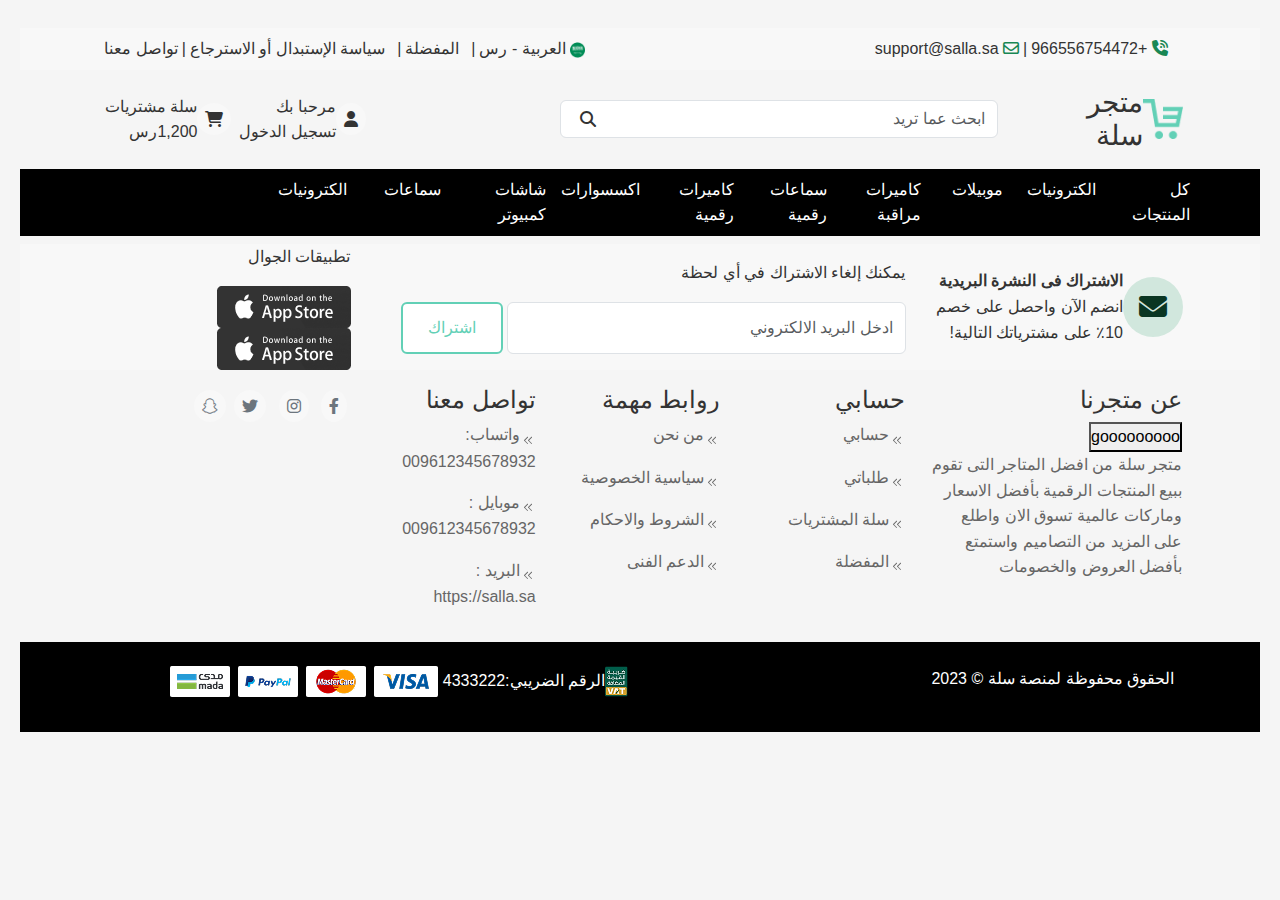
<file: index.html>
<!DOCTYPE html>
<html lang="ar" dir="rtl">
<head>
    <meta charset="UTF-8">
    <meta name="viewport" content="width=device-width, initial-scale=1.0">
    <link rel="preconnect" href="https://fonts.googleapis.com">
    <link rel="preconnect" href="https://fonts.gstatic.com" crossorigin>
    <link href="https://fonts.googleapis.com/css2?family=DM+Sans:ital,opsz,wght@0,9..40,100..1000;1,9..40,100..1000&family=Oswald:wght@200..700&family=Yeseva+One&display=swap" rel="stylesheet">
    <link rel="stylesheet" href="./css/bootstrap.min.css">
    <link rel="stylesheet" href="./css/all.min.css">
    <link rel="stylesheet" href="./productDetails/ProductDetails.css">
    <link rel="stylesheet" href="./css/css.css">
    <link rel="stylesheet" href="Cart/cart.css">
    <link rel="stylesheet" href="./productDetails/p-details.css" />
    <link rel="stylesheet" href="./css/css.css" />
    <link rel="stylesheet" href="./project/css/project.css" />
    <link rel="icon" href="imgs/logo.png">
    <title>منصة سلة</title>
  </head>
  <body>
    <nav>
      <div class="py-2">
        <!-- First Nav - Top Bar -->
        <div class="firstNav basic-color p-2">
          <div class="container">
            <div class="row align-items-center">
              <div class="col-12 col-md-5">
                <div class="d-flex flex-nowrap align-items-center">
                  <span class="me-2">
                    <i
                      class="fa fa-phone-volume text-success"
                      aria-hidden="true"
                    ></i>
                    +966556754472
                  </span>
                  <span class="mx-1 d-none d-sm-inline">|</span>
                  <span>
                    <i
                      class="fa-regular fa-envelope text-success"
                      aria-hidden="true"
                    ></i>
                    support@salla.sa
                  </span>
                </div>
              </div>

              <!-- Second Section - Links -->
              <div class="col-12 col-md-7 mt-2 mt-md-0">
                <div
                  class="d-flex flex-nowrap align-items-center justify-content-md-end"
                >
                  <span class="me-2">
                    <img
                      src="imgs/icon.png"
                      alt="icon image"
                      class="img-fluid"
                      style="max-height: 16px"
                    />
                    العربية - رس
                  </span>
                  <span class="mx-1 d-none d-sm-inline">|</span>
                  <span class="me-2">المفضلة</span>
                  <span class="mx-1 d-none d-sm-inline">|</span>
                  <span class="me-2">سياسة الإستبدال أو الاسترجاع</span>
                  <span class="mx-1 d-none d-sm-inline">|</span>
                  <span>تواصل معنا</span>
                </div>
              </div>
            </div>
          </div>
        </div>

        <div class="container">
          <div class="secondNav row align-items-center py-3">
            <!-- Logo - Always visible -->
            <div class="col-4 col-md-3 col-lg-2 d-flex align-items-center">
              <span>
                <img
                  src="imgs/logo.png"
                  alt="log image"
                  class="img-fluid"
                  style="max-height: 40px"
                />
              </span>
              <h3 class="d-inline ms-2 mb-0">
                متجر <br class="d-none d-sm-block" />سلة
              </h3>
            </div>

            <!-- Search Bar - Always visible -->
            <div class="col-12 col-sm-8 col-md-6 col-lg-5 mt-2 mt-sm-0">
              <div class="position-relative w-100">
                <input
                  type="search"
                  class="form-control w-100"
                  placeholder="ابحث عما تريد"
                />
                <i
                  aria-hidden="true"
                  class="fa fa-search position-absolute start-0 top-50 p-1 translate-middle-y ms-3"
                ></i>
              </div>
            </div>

            <!-- User & Cart Section - Always visible -->
            <div class="col-8 col-md-3 col-lg-5 mt-2 mt-md-0">
              <div class="d-flex justify-content-end align-items-center">
                <!-- User Account -->
                <div class="d-flex align-items-center me-2 me-lg-3">
                  <span class="px-0">
                    <i
                      class="fa fa-user basic-color p-2 rounded-circle"
                      aria-hidden="true"
                    ></i>
                  </span>
                  <span class="px-0 ms-2">
                    <span class="fw-light">مرحبا بك</span>
                    <p class="mb-0 d-none d-md-block">تسجيل الدخول</p>
                  </span>
                </div>

                <!-- Shopping Cart -->
                <div class="d-flex align-items-center me-2 me-lg-0">
                  <span class="px-0">
                    <i
                      class="fa fa-shopping-cart basic-color p-2 rounded-circle"
                      aria-hidden="true"
                    ></i>
                  </span>
                  <span class="px-0 ms-2">
                    <a class="nav-link" href="#" onclick="renderCart()"
                      >سلة مشتريات</a
                    >

                    <p class="mb-0" id="numOfItem">1,200رس</p>
                  </span>
                </div>
              </div>
            </div>
          </div>
        </div>

        <div class="lastNav bg-black">
          <div class="container text-white p-2">
            <div class="row d-none d-lg-flex">
              <div class="col-lg-1">كل المنتجات</div>
              <div class="col-lg-1">الكترونيات</div>
              <div class="col-lg-1">موبيلات</div>
              <div class="col-lg-1 p-0">كاميرات مراقبة</div>
              <div class="col-lg-1 p-0">سماعات رقمية</div>
              <div class="col-lg-1 p-0">كاميرات رقمية</div>
              <div class="col-lg-1 p-0">اكسسوارات</div>
              <div class="col-lg-1 p-0">شاشات كمبيوتر</div>
              <div class="col-lg-1">سماعات</div>
              <div class="col-lg-1">الكترونيات</div>
            </div>

            <div class="d-lg-none">
              <select
                class="form-select bg-black text-white border-0"
                title="اختر فئة المنتجات"
              >
                <option selected>كل المنتجات</option>
                <option>الكترونيات</option>
                <option>موبيلات</option>
                <option>كاميرات مراقبة</option>
                <option>سماعات رقمية</option>
                <option>كاميرات رقمية</option>
                <option>اكسسوارات</option>
                <option>شاشات كمبيوتر</option>
                <option>سماعات</option>
                <option>الكترونيات</option>
              </select>
            </div>
          </div>
        </div>
      </div>
    </nav>
    <div id="root"></div>
    <footer>
      <div class="first basic-color">
        <div class="container">
          <div class="row d-flex align-items-center">
            <div class="col-md-3 d-flex align-items-center">
              <i
                class="fa fa-envelope fs-3 p-3 bg-success-subtle text-success-emphasis rounded-circle"
                aria-hidden="true"
              ></i>
              <span class="d-flex flex-column">
                <span class="fw-bold">الاشتراك فى النشرة البريدية</span>
                <p class="m-0">
                  انضم الآن واحصل على خصم 10٪ على مشترياتك التالية!
                </p>
              </span>
            </div>

            <div class="col-md-6">
              <p>يمكنك إلغاء الاشتراك في أي لحظة</p>
              <span class="d-flex px-0">
                <input
                  type="search"
                  class="form-control w-75"
                  name=""
                  id=""
                  placeholder="ادخل البريد الالكتروني"
                />
                <button class="btn btn-success me-1">اشتراك</button>
              </span>
            </div>
            <div class="col-md-3">
              <p>تطبيقات الجوال</p>
              <img src="imgs/android.png" alt="android image" />
              <img src="imgs/android.png" alt="android image" />
            </div>
          </div>
        </div>
      </div>
      <div class="second">
        <div class="container p-3">
          <div class="row gy-1">
            <div class="col-md-3">
              <h4>عن متجرنا</h4>
              <button onclick=" renderDetails()">gooooooooo</button>
              <p>
                متجر سلة من افضل المتاجر التى تقوم ببيع المنتجات الرقمية بأفضل
                الاسعار وماركات عالمية تسوق الان واطلع على المزيد من التصاميم
                واستمتع بأفضل العروض والخصومات
              </p>
            </div>
            <div class="col-md-2">
              <h4>حسابي</h4>
              <p><img src="imgs/arrow.png" alt="arrow" />حسابي</p>
              <p><img src="imgs/arrow.png" alt="arrow" />طلباتي</p>
              <p><img src="imgs/arrow.png" alt="arrow" />سلة المشتريات</p>
              <p><img src="imgs/arrow.png" alt="arrow" />المفضلة</p>
            </div>
            <div class="col-md-2">
              <h4>روابط مهمة</h4>
              <p><img src="imgs/arrow.png" alt="arrow image" />من نحن</p>
              <p>
                <img src="imgs/arrow.png" alt="arrow image" />سياسية الخصوصية
              </p>
              <p>
                <img src="imgs/arrow.png" alt="arrow image" />الشروط والاحكام
              </p>
              <p><img src="imgs/arrow.png" alt="arrow image" />الدعم الفنى</p>
            </div>
            <div class="col-md-2">
              <h4>تواصل معنا</h4>
              <p>
                <img
                  src="imgs/arrow.png"
                  alt="arrow image"
                />واتساب: 009612345678932
              </p>
              <p>
                <img src="imgs/arrow.png" alt="arrow image" />موبايل
                : 009612345678932
              </p>
              <p>
                <img src="imgs/arrow.png" alt="arrow image" />البريد
                : https://salla.sa
              </p>
            </div>
            <div class="col-md-3">
              <i
                class="fa-brands icon fa-facebook-f p-2 mx-1 text-secondary rounded-circle basic-color"
                aria-hidden="true"
              ></i>
              <i
                class="fa-brands icon fa-instagram p-2 m-1 text-secondary rounded-circle basic-color"
                aria-hidden="true"
              ></i>
              <i
                class="fa-brands icon fa-twitter p-2 m-1 text-secondary rounded-circle basic-color"
                aria-hidden="true"
              ></i
              ><i
                class="fa-brands icon fa-snapchat p-2 m-1 text-secondary rounded-circle basic-color"
                aria-hidden="true"
              ></i>
            </div>
          </div>
        </div>
      </div>
      <div class="last bg-black">
        <div class="container p-4 text-white">
          <div class="row">
            <div class="col-md-6"><p>الحقوق محفوظة لمنصة سلة © 2023</p></div>
            <div class="col-md-6">
              <span
                ><img src="imgs/vat.png" alt="vat image" /><span
                  >الرقم الضريبي:4333222</span
                ></span
              >
              <img src="imgs/Payment.png" alt="payment image" />
            </div>
          </div>
        </div>
      </div>
    </footer>

    <script src="./js/js.js"></script>
    <script src="./Cart/cart.js"></script>
    <script src="./project/js/project.js"></script>
    <script src="./js/bootstrap.bundle.min.js"></script>
    <script src="./productDetails/ProductDetails.js"></script>
  </body>
</html>
</file>
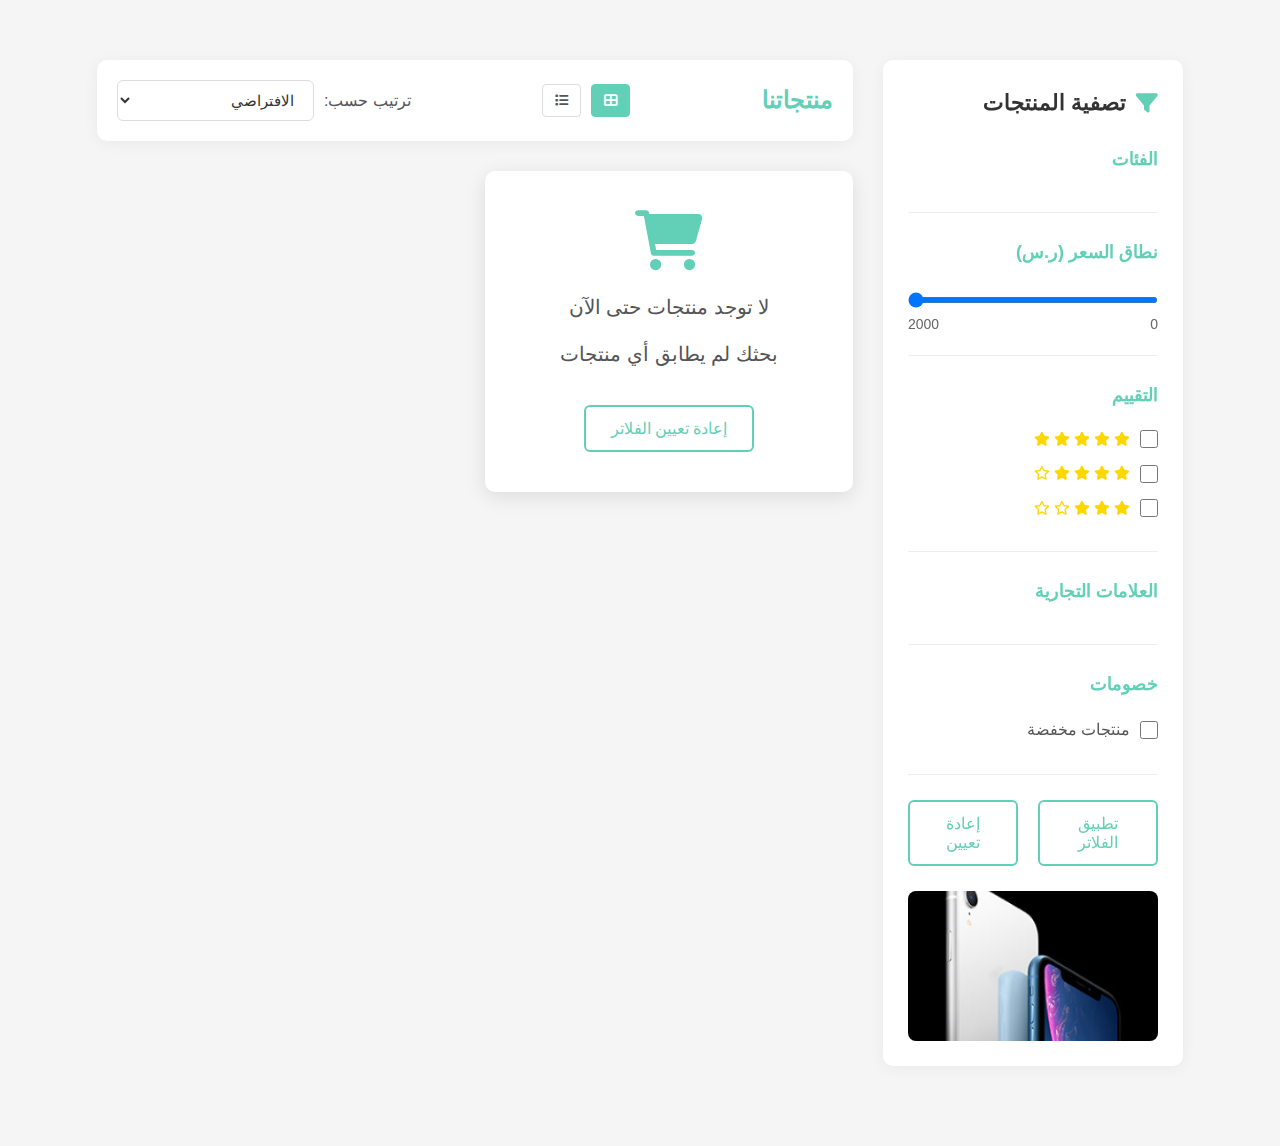
<file: project/project.html>
<!DOCTYPE html>
<html lang="ar" dir="rtl">
  <head>
    <meta charset="UTF-8" />
    <meta name="viewport" content="width=device-width, initial-scale=1.0" />
    <title>متجر إلكتروني</title>
    <link
      rel="stylesheet"
      href="https://cdnjs.cloudflare.com/ajax/libs/font-awesome/6.0.0/css/all.min.css"
    />
    <link rel="stylesheet" href="css/project.css" />
  </head>
  <body>
    <section class="products-section">
      <div class="container">
        <div class="filter-sidebar">
          <h3><i class="fas fa-filter"></i> تصفية المنتجات</h3>

          <div class="filter-group">
            <h4>الفئات</h4>
            <div id="categories-container">
              <!-- Loaded by JS -->
            </div>
          </div>

          <div class="filter-group">
            <h4>نطاق السعر (ر.س)</h4>
            <div class="price-range">
              <input
                type="range"
                id="price-slider"
                min="0"
                max="2000"
                value="2000"
                title="input"
              />
              <div class="price-values">
                <span>0</span>
                <span id="max-price">2000</span>
              </div>
            </div>
          </div>

          <div class="filter-group">
            <h4>التقييم</h4>
            <div class="rating-options">
              <div class="filter-option">
                <input type="checkbox" id="rating-5" checked title="input" />
                <label for="rating-5">
                  <div class="stars">
                    <i class="fas fa-star"></i>
                    <i class="fas fa-star"></i>
                    <i class="fas fa-star"></i>
                    <i class="fas fa-star"></i>
                    <i class="fas fa-star"></i>
                  </div>
                </label>
              </div>
              <div class="filter-option">
                <input type="checkbox" id="rating-4" checked title="input" />
                <label for="rating-4">
                  <div class="stars">
                    <i class="fas fa-star"></i>
                    <i class="fas fa-star"></i>
                    <i class="fas fa-star"></i>
                    <i class="fas fa-star"></i>
                    <i class="far fa-star"></i>
                  </div>
                </label>
              </div>
              <div class="filter-option">
                <input type="checkbox" id="rating-3" checked title="input" />
                <label for="rating-3">
                  <div class="stars">
                    <i class="fas fa-star"></i>
                    <i class="fas fa-star"></i>
                    <i class="fas fa-star"></i>
                    <i class="far fa-star"></i>
                    <i class="far fa-star"></i>
                  </div>
                </label>
              </div>
            </div>
          </div>

          <div class="filter-group">
            <h4>العلامات التجارية</h4>
            <div id="brands-container">
              <!-- Loaded by JS -->
            </div>
          </div>

          <div class="filter-group">
            <h4>خصومات</h4>
            <div class="filter-option">
              <input type="checkbox" id="discount" />
              <label for="discount">منتجات مخفضة</label>
            </div>
          </div>

          <div class="filter-buttons">
            <button id="apply-filters" class="btn">تطبيق الفلاتر</button>
            <button id="reset-filters" class="btn btn-outline">
              إعادة تعيين
            </button>
          </div>

          <div class="filter-image">
            <img src="imgs/phone.png" alt="عروض خاصة" />
          </div>
        </div>

        <div class="products-container">
          <div class="products-header">
            <h3>منتجاتنا</h3>
            <div class="view-options">
              <button id="grid-view" class="view-btn active" title="button">
                <i class="fas fa-th-large"></i>
              </button>
              <button id="list-view" class="view-btn" title="button">
                <i class="fas fa-list"></i>
              </button>
            </div>
            <div class="sort-options">
              <label for="sort">ترتيب حسب:</label>
              <select id="sort">
                <option value="default">الافتراضي</option>
                <option value="price-low">السعر: من الأقل للأعلى</option>
                <option value="price-high">السعر: من الأعلى للأقل</option>
                <option value="rating">الأعلى تقييماً</option>
                <option value="discount">أكبر خصم</option>
              </select>
            </div>
          </div>

          <div class="products-list grid-view" id="products-list">
            <!-- Products will be loaded here -->
          </div>

          <button id="load-more" class="btn load-more-btn">
            عرض المزيد <i class="fas fa-chevron-down"></i>
          </button>
        </div>
      </div>
    </section>

    <script src="js/project.js"></script>
  </body>
</html>
</file>
<file: productDetails/ProductDetails.css>
.first-section .diff-color,.pro-num{
  color: #62D0B6;
}
.fire-color{
  color: #F55157;
}
.dark-color{
  color: #666666;
}
#imagesCol .product-details-images img{
  border: 1px solid #EEEEEE;
}

#product-details .main-image img{
   border: 1px solid #EEEEEE;
}

#product-details .product-inf{
   display: flex;
   align-items: center;
   justify-content: space-between;
   border: 1px solid #EEEEEE;
   padding: 16px;
   border-radius: 5px;
   margin-bottom: 10px;
}
#product-details .product-inf .right-part p{
   font-size: 12px;
   font-weight: 400;
   color: #A5A5A5;
}
#product-details .product-inf span i{
  color: #62D0B6;
}
#product-details .product-inf .icon-plus{
  border: 1px solid #EEEEEE;
   width: 32px;
   height: 32px;
   border-radius: 50%;
   display: flex;
   align-items: center;
   justify-content: center;
}
#product-details .product-inf .icon-txt{
  border: 1px solid #62D0B6;
  padding: 10px 16px;
  color: #62D0B6;
  border-radius: 5px;
  transition: all 1s;
}
#product-details .product-inf .icon-txt:hover{
  background-color:#62D0B6;
  color: white;
}
#product-details .product-inf .icon-plus i{
  font-size: 14px;
  color: #666666;
  font-weight: 300;
}

#product-details .total-details{
   display: flex;
   align-items: center;
   justify-content: space-between;
}
#product-details .total-details .count-inf{
   display: flex;
   align-items: center;
   justify-content: center;
}

#product-details .total-details .details-count{
   border: 1px solid #EEEEEE;
   border-radius: 5px;
}

#product-details .total-details .details-count .count-num{
  padding:20px;
  color: #333333;
  font-weight: 500;
}
#product-details .total-details .details-count i{
     border: 1px solid #EEEEEE;
     padding: 20px;
     font-size: 14px;
     color: #333333;
      background-color: white;
      transition: all 0.5s ease-in-out;
}
#product-details .total-details .details-count i:hover{
  background-color: #d7d5d5;
}
#product-details .details-buttons{
  display: flex;
  align-items: center;
  justify-content: space-between;
}
#product-details .details-buttons i{
  font-size: 10px;
  padding-left: 10px;
}
#product-details .details-buttons button{
  width: 48%;
  padding-block: 15px;
  background-color: #62D0B6;
  color: white;
  transition: all 0.8s;
}
#product-details .details-buttons button:hover{
  background-color: white;
  color: #62D0B6;
  border: 1px solid #62D0B6;
}
#product-details .details-buttons .btn-2{
  background-color: white;
  color: #62D0B6;
  border: 1px solid #62D0B6;
  transition: all 0.8s ease-in-out;
}
#product-details .details-buttons .btn-2:hover{
  background-color: #62D0B6;
  color: white;
}
.details-content .details-item{
  padding: 16px;
   border: 1px solid #EEEEEE;
   border-radius: 5px;
}
.w-90{
  width: 90px;
}
.details-content .details-item p{
  font-size: 13px;
  font-weight: 500;
  line-height: 100%;
  padding-top: 30px;
}
.details-content .details-item span{
color: #62D0B6;
font-size: 13px;
}
</file>
<file: css/css.css>
span{
    /* padding: 1rem; */
 }
 .basic-color{
    background-color: rgba(248, 248, 248, 1);
 }
 .icon:hover{
    color:rgba(98, 208, 182, 1) !important;
    border:1px solid rgba(98, 208, 182, 1);
 }
 .second p{
     color:rgba(102, 102, 102, 1);
 }
 @media (min-width: 1025px) {
.h-custom {
height: 100vh !important;
}
}

.card-registration .select-input.form-control[readonly]:not([disabled]) {
font-size: 1rem;
line-height: 2.15;
padding-left: .75em;
padding-right: .75em;
}

.card-registration .select-arrow {
top: 13px;
}
</file>
<file: Cart/cart.css>
body {
            background-color: #f8f9fa;
        }
        .card-registration-2 {
            border-radius: 15px;
            background-color: white;
        }
        .border-1 {
            border-width: 1px !important;
        }
        .btn-outline-success {
            border-color: #198754;
            color: #198754;
        }
        .btn-outline-success:hover {
            background-color: #198754;
            color: white;
        }
        .disabled {
            opacity: 0.65;
            cursor: not-allowed;
        }
</file>
<file: productDetails/p-details.css>
.main{
        margin-top: 10vh;
        direction: rtl;
            font-family: 'Cairo', sans-serif;
            background-color: #f9f9f9;
            padding: 30px;
            color: #333;
        }

        .nav-tabs .nav-link {
            border: none;
            color: #333;
            font-weight: bold;
        }

        .nav-tabs .nav-link.active {
            background-color: #00b894;
            color: white;
            border-radius: 0;
        }

        .tab-content {
            padding: 20px;
            background-color: #fff;

            border-top: 2px solid #00b894;
        }

        .section-content {
            background-color: #fff;
            border-radius: 10px;
            padding: 20px;
            margin-bottom: 30px;
            box-shadow: 0 2px 6px rgba(0, 0, 0, 0.1);
        }

        .section-content h4 {
    display: inline;
    color: #222;
    font-weight: bold;
    margin-top: 30px;
}

        .section-content p {
            line-height: 1.8;
            font-size: 16px;
        }

        .section-content img {
            max-width: 100%;
            border-radius: 10px;
            margin: 10px 0;
        }


        .double-images {
            display: flex;
            flex-wrap: wrap;
            gap: 10px;
            margin: 20px 0;
        }

       .double-images img {
    width: 49%;
}
        .image-right {
            float: right;
            width: 200px;
            margin-left: 20px;
        }

        /*  */
        .product-specs tr:nth-child(even) td,
        .product-specs tr:nth-child(even) th {
            background-color: #f8f8f8;
        }

        tbody,
        td,
        tfoot,
        th,
        thead,
        tr {
            border-style: none;

            border-width: 0 !important;
        }

/*  */
.date {
    text-align: end;
    width: 50vw;
}
.review-box img {
    width: 70px;
    height: 70px;
}
.review-box{position: relative;}
.date {
   
    position: absolute;
    left: 0%;
    top: 20%;
}
/* 
 */
  .stars {
      display: inline-flex;
      font-size: 40px;
      cursor: pointer;
    }

    .star {
      color: #ccc;
      transition: color 0.3s;
    }

    .star.active {
      color: #ffc107;}
        @media (max-width: 768px) {
            .image-right {
                float: none;
                display: block;
                margin: 0 auto 20px;
                width: 100%;
            }

            .double-images {
                flex-direction: column;
            }

            .double-images img {
                width: 100%;
            }
               .nav-tabs .nav-link {
    font-size: 13px;}
        }
</file>
<file: project/css/project.css>
* {
  margin: 0;
  padding: 0;
  box-sizing: border-box;
  font-family: "Tajawal", sans-serif;
}

body {
  line-height: 1.6;
  color: #333;
  background-color: #f5f5f5;
  padding: 20px;
}

.container {
  width: 90%;
  max-width: 1200px;
  margin: 0 auto;
  padding: 0 15px;
}

.btn {
  display: inline-block;
  padding: 12px 25px;
  background-color: white;
  color: #62D0B6;
  border: none;
  border-radius: 6px;
  cursor: pointer;
  text-decoration: none;
  font-size: 16px;
  transition: all 0.3s ease;
  font-weight: 500;
    border: 2px solid #62D0B6;

}

.btn:hover {
  background-color: #62D0B6;
  color: black;
  transform: translateY(-2px);
  box-shadow: 0 4px 8px rgba(0, 0, 0, 0.1);
}

.btn-outline {
  border: 2px solid #62D0B6;
  color: #62D0B6;
  margin-right: 10px;
}

.btn-outline:hover {
  background-color: #62D0B6;
  color: black;
  transform: translateY(-2px);
  box-shadow: 0 4px 8px rgba(0, 0, 0, 0.1);
}

.load-more-btn {
  width: 100%;
  margin-top: 30px;
  padding: 15px;
  font-size: 18px;
}

/* Products Section */
.products-section {
  padding: 40px 0 60px;
}

.products-section .container {
  display: flex;
  gap: 30px;
}

.filter-sidebar {
  width: 300px;
  background-color: white;
  padding: 25px;
  border-radius: 10px;
  box-shadow: 0 2px 15px rgba(0, 0, 0, 0.05);
  height: fit-content;
  position: sticky;
  top: 20px;
}

.filter-sidebar h3 {
  margin-bottom: 25px;
  font-size: 22px;
  color: #333;
  display: flex;
  align-items: center;
  gap: 10px;
}

.filter-sidebar h3 i {
  color: #62D0B6;
}

.filter-image {
  width: 100%;
  height: 150px;
  border-radius: 8px;
  overflow: hidden;
  margin-top: 25px;
}

.filter-image img {
  width: 100%;
  height: 100%;
  object-fit: cover;
}

.filter-group {
  margin-bottom: 25px;
  padding-bottom: 20px;
  border-bottom: 1px solid #eee;
}

.filter-group h4 {
  margin-bottom: 18px;
  font-size: 18px;
  color: #62D0B6;
  font-weight: 600;
}

.filter-option {
  margin-bottom: 12px;
  display: flex;
  align-items: center;
}

.filter-option input {
  margin-left: 10px;
  width: 18px;
  height: 18px;
  cursor: pointer;
}

.filter-option label {
  cursor: pointer;
  font-size: 16px;
  color: #555;
  display: flex;
  align-items: center;
  gap: 8px;
}

.price-range {
  margin-top: 15px;
}

.price-range input[type="range"] {
  width: 100%;
  margin-bottom: 10px;
  height: 6px;
  background: #ddd;
  border-radius: 3px;
  outline: none;
}

.price-range input[type="range"]::-webkit-slider-thumb {
  -webkit-appearance: none;
  width: 18px;
  height: 18px;
  background: #2e86de;
  border-radius: 50%;
  cursor: pointer;
}

.price-values {
  display: flex;
  justify-content: space-between;
  font-size: 14px;
  color: #666;
}

.rating-options .stars {
  color: #ffd700;
  font-size: 14px;
}

.filter-buttons {
  display: flex;
  gap: 10px;
  margin-top: 20px;
}

.products-container {
  flex: 1;
}

.products-header {
  display: flex;
  justify-content: space-between;
  align-items: center;
  margin-bottom: 30px;
  background-color: white;
  padding: 20px;
  border-radius: 10px;
  box-shadow: 0 2px 15px rgba(0, 0, 0, 0.05);
}

.products-header h3 {
  font-size: 24px;
  color: #62D0B6;
}

.view-options {
  display: flex;
  gap: 10px;
}

.view-btn {
  background: none;
  border: 1px solid #ddd;
  padding: 8px 12px;
  border-radius: 4px;
  cursor: pointer;
  color: #555;
}

.view-btn.active {
  background-color: #62D0B6;
  color: white;
  border-color: #62D0B6;
}

.sort-options {
  display: flex;
  align-items: center;
  gap: 10px;
}

.sort-options label {
  font-size: 16px;
  color: #555;
}

.sort-options select {
  padding: 10px 15px;
  border-radius: 6px;
  border: 1px solid #ddd;
  background-color: white;
  font-size: 15px;
  color: #333;
  cursor: pointer;
  min-width: 180px;
}

.products-list {
  display: grid;
  gap: 20px;
}

.products-list.grid-view {
  grid-template-columns: repeat(auto-fill, minmax(250px, 1fr));
}

.products-list.list-view {
  grid-template-columns: 1fr;
}

/* Enhanced Product Item Styles */
.product-item {
  display: flex;
  flex-direction: column;
  height: 100%;
  background-color: white;
  border-radius: 10px;
  padding: 20px;
  box-shadow: 0 2px 15px rgba(0, 0, 0, 0.05);
  transition: transform 0.3s, box-shadow 0.3s;
}

.grid-view .product-item {
  height: 100%;
  min-height: 450px;
}

.list-view .product-item {
  display: flex;
  flex-direction: row;
  gap: 25px;
  align-items: flex-start;
  padding: 20px;
}

.product-item:hover {
  transform: translateY(-5px);
  box-shadow: 0 5px 20px rgba(0, 0, 0, 0.1);
}

.product-image {
  width: 100%;
  height: 200px;
  flex-shrink: 0;
  border-radius: 8px;
  overflow: hidden;
  position: relative;
  aspect-ratio: 1/1;
  display: flex;
  align-items: center;
  justify-content: center;
  background: #f9f9f9;
}

.list-view .product-image {
  width: 200px;
  height: 200px;
  margin: 0;
}

.product-image img {
  max-width: 100%;
  max-height: 100%;
  width: auto;
  height: auto;
  object-fit: contain;
  transition: transform 0.3s;
}


.discount-badge {
  position: absolute;
  top: 10px;
  left: 10px;
  background-color: #e74c3c;
  color: white;
  padding: 5px 10px;
  border-radius: 4px;
  font-size: 14px;
  font-weight: bold;
}

.product-info {
  display: flex;
  flex-direction: column;
  flex: 1;
}

.list-view .product-info {
  margin: 0;
  display: flex;
  flex-direction: column;
  height: 100%;
}

.product-title {
  font-size: 18px;
  font-weight: 600;
  color: #62D0B6;
  margin-bottom: 8px;
  white-space: nowrap;
  overflow: hidden;
  text-overflow: ellipsis;
}

.product-brand {
  font-size: 14px;
  color: #666;
  margin-bottom: 10px;
}

.product-description {
  font-size: 15px;
  color: #555;
  margin-bottom: 15px;
  line-height: 1.5;
  display: -webkit-box;
  -webkit-line-clamp: 3;
  -webkit-box-orient: vertical;
  overflow: hidden;
  flex: 1;
}

.grid-view .product-description {
  -webkit-line-clamp: 2;
}

.product-meta {
  display: flex;
  align-items: center;
  justify-content: space-between;
  margin: 15px 0;
}

.product-price {
  font-size: 20px;
  font-weight: 700;
  color: #e74c3c;
}

.product-old-price {
  font-size: 16px;
  color: #999;
  text-decoration: line-through;
}

.product-rating {
  display: flex;
  align-items: center;
  gap: 5px;
  background-color: #f8f9fa;
  padding: 5px 10px;
  border-radius: 20px;
}

.product-rating .stars {
  color: #ffd700;
  font-size: 14px;
}

.product-rating .rating-count {
  font-size: 14px;
  color: #666;
}

.product-actions {
  display: flex;
  gap: 10px;
  align-items: center;
  margin-top: auto;
}

.list-view .product-actions {
  justify-content: flex-end;
  padding-top: 15px;
}

.product-details {
  flex-grow: 1;
  padding: 10px 20px;
  background-color: white;
  color: #62D0B6;
  border: none;
  border: 2px solid #62D0B6;
  cursor: pointer;
  transition: background-color 0.3s;
  font-size: 15px;
  text-decoration: none;
  display: block;
  text-align: center;
}

.product-details:hover {
  background-color: #62D0B6;
  color: #000;

}

.wishlist-btn {
  background: none;
  border: none;
  color: #62D0B6;
  font-size: 20px;
  cursor: pointer;
  transition: transform 0.3s;
  flex-shrink: 0;
}

.wishlist-btn:hover {
  transform: scale(1.2);
}

/* For list view specifically */
.list-view .product-item {
  border-bottom: 1px solid #eee;
  padding-bottom: 20px;
  margin-bottom: 20px;
}

.list-view .product-text-content {
  flex: 1;
  padding-right: 15px;
}

/* Responsive Styles */
@media (max-width: 992px) {
  .products-section .container {
    flex-direction: column;
  }

  .filter-sidebar {
    width: 100%;
    position: static;
    margin-bottom: 30px;
  }

  .list-view .product-item {
    flex-direction: row;
  }
}

@media (max-width: 768px) {
  .products-header {
    flex-direction: column;
    gap: 15px;
    text-align: center;
  }

  .sort-options {
    flex-direction: column;
    width: 100%;
  }

  .sort-options select {
    width: 100%;
  }
  
  .list-view .product-item {
    flex-direction: column;
  }
  
  .list-view .product-image {
    width: 100%;
    height: auto;
    aspect-ratio: 1/1;
  }
}

@media (max-width: 480px) {
  .product-meta {
    flex-direction: column;
    gap: 10px;
    align-items: flex-start;
  }
  
  .product-actions {
    width: 100%;
  }
  
  .grid-view .product-item {
    min-height: auto;
  }
}
/* No products found message */
.no-products-container {
  display: flex;
  justify-content: center;
  align-items: center;
  min-height: 60vh;
  width: 100%;
}

.no-products-found {
  display: flex;
  flex-direction: column;
  align-items: center;
  justify-content: center;
  text-align: center;
  padding: 40px;
  background: white;
  border-radius: 10px;
  box-shadow: 0 5px 20px rgba(0,0,0,0.1);
  max-width: 100%;
}

.no-products-found i {
  font-size: 60px;
  color: #62D0B6;
  margin-bottom: 20px;
}

.no-products-found p {
  font-size: 20px;
  color: #555;
  margin-bottom: 15px;
}

.no-products-found .btn {
  margin-top: 20px;
}
</file>
<file: css/all.min.css>
/*
 * Font Awesome Free 6.4.2 by @fontawesome - https://fontawesome.com
 * License - https://fontawesome.com/license/free (Icons: CC BY 4.0, Fonts: SIL OFL 1.1, Code: MIT License)
 * Copyright 2023 Fonticons, Inc.
 */
.fa{font-family:var(--fa-style-family,"Font Awesome 6 Free");font-weight:var(--fa-style,900)}.fa,.fa-brands,.fa-classic,.fa-regular,.fa-sharp,.fa-solid,.fab,.far,.fas{-moz-osx-font-smoothing:grayscale;-webkit-font-smoothing:antialiased;display:var(--fa-display,inline-block);font-style:normal;font-variant:normal;line-height:1;text-rendering:auto}.fa-classic,.fa-regular,.fa-solid,.far,.fas{font-family:"Font Awesome 6 Free"}.fa-brands,.fab{font-family:"Font Awesome 6 Brands"}.fa-1x{font-size:1em}.fa-2x{font-size:2em}.fa-3x{font-size:3em}.fa-4x{font-size:4em}.fa-5x{font-size:5em}.fa-6x{font-size:6em}.fa-7x{font-size:7em}.fa-8x{font-size:8em}.fa-9x{font-size:9em}.fa-10x{font-size:10em}.fa-2xs{font-size:.625em;line-height:.1em;vertical-align:.225em}.fa-xs{font-size:.75em;line-height:.08333em;vertical-align:.125em}.fa-sm{font-size:.875em;line-height:.07143em;vertical-align:.05357em}.fa-lg{font-size:1.25em;line-height:.05em;vertical-align:-.075em}.fa-xl{font-size:1.5em;line-height:.04167em;vertical-align:-.125em}.fa-2xl{font-size:2em;line-height:.03125em;vertical-align:-.1875em}.fa-fw{text-align:center;width:1.25em}.fa-ul{list-style-type:none;margin-left:var(--fa-li-margin,2.5em);padding-left:0}.fa-ul>li{position:relative}.fa-li{left:calc(var(--fa-li-width, 2em)*-1);position:absolute;text-align:center;width:var(--fa-li-width,2em);line-height:inherit}.fa-border{border-radius:var(--fa-border-radius,.1em);border:var(--fa-border-width,.08em) var(--fa-border-style,solid) var(--fa-border-color,#eee);padding:var(--fa-border-padding,.2em .25em .15em)}.fa-pull-left{float:left;margin-right:var(--fa-pull-margin,.3em)}.fa-pull-right{float:right;margin-left:var(--fa-pull-margin,.3em)}.fa-beat{-webkit-animation-name:fa-beat;animation-name:fa-beat;-webkit-animation-delay:var(--fa-animation-delay,0s);animation-delay:var(--fa-animation-delay,0s);-webkit-animation-direction:var(--fa-animation-direction,normal);animation-direction:var(--fa-animation-direction,normal);-webkit-animation-duration:var(--fa-animation-duration,1s);animation-duration:var(--fa-animation-duration,1s);-webkit-animation-iteration-count:var(--fa-animation-iteration-count,infinite);animation-iteration-count:var(--fa-animation-iteration-count,infinite);-webkit-animation-timing-function:var(--fa-animation-timing,ease-in-out);animation-timing-function:var(--fa-animation-timing,ease-in-out)}.fa-bounce{-webkit-animation-name:fa-bounce;animation-name:fa-bounce;-webkit-animation-delay:var(--fa-animation-delay,0s);animation-delay:var(--fa-animation-delay,0s);-webkit-animation-direction:var(--fa-animation-direction,normal);animation-direction:var(--fa-animation-direction,normal);-webkit-animation-duration:var(--fa-animation-duration,1s);animation-duration:var(--fa-animation-duration,1s);-webkit-animation-iteration-count:var(--fa-animation-iteration-count,infinite);animation-iteration-count:var(--fa-animation-iteration-count,infinite);-webkit-animation-timing-function:var(--fa-animation-timing,cubic-bezier(.28,.84,.42,1));animation-timing-function:var(--fa-animation-timing,cubic-bezier(.28,.84,.42,1))}.fa-fade{-webkit-animation-name:fa-fade;animation-name:fa-fade;-webkit-animation-iteration-count:var(--fa-animation-iteration-count,infinite);animation-iteration-count:var(--fa-animation-iteration-count,infinite);-webkit-animation-timing-function:var(--fa-animation-timing,cubic-bezier(.4,0,.6,1));animation-timing-function:var(--fa-animation-timing,cubic-bezier(.4,0,.6,1))}.fa-beat-fade,.fa-fade{-webkit-animation-delay:var(--fa-animation-delay,0s);animation-delay:var(--fa-animation-delay,0s);-webkit-animation-direction:var(--fa-animation-direction,normal);animation-direction:var(--fa-animation-direction,normal);-webkit-animation-duration:var(--fa-animation-duration,1s);animation-duration:var(--fa-animation-duration,1s)}.fa-beat-fade{-webkit-animation-name:fa-beat-fade;animation-name:fa-beat-fade;-webkit-animation-iteration-count:var(--fa-animation-iteration-count,infinite);animation-iteration-count:var(--fa-animation-iteration-count,infinite);-webkit-animation-timing-function:var(--fa-animation-timing,cubic-bezier(.4,0,.6,1));animation-timing-function:var(--fa-animation-timing,cubic-bezier(.4,0,.6,1))}.fa-flip{-webkit-animation-name:fa-flip;animation-name:fa-flip;-webkit-animation-delay:var(--fa-animation-delay,0s);animation-delay:var(--fa-animation-delay,0s);-webkit-animation-direction:var(--fa-animation-direction,normal);animation-direction:var(--fa-animation-direction,normal);-webkit-animation-duration:var(--fa-animation-duration,1s);animation-duration:var(--fa-animation-duration,1s);-webkit-animation-iteration-count:var(--fa-animation-iteration-count,infinite);animation-iteration-count:var(--fa-animation-iteration-count,infinite);-webkit-animation-timing-function:var(--fa-animation-timing,ease-in-out);animation-timing-function:var(--fa-animation-timing,ease-in-out)}.fa-shake{-webkit-animation-name:fa-shake;animation-name:fa-shake;-webkit-animation-duration:var(--fa-animation-duration,1s);animation-duration:var(--fa-animation-duration,1s);-webkit-animation-iteration-count:var(--fa-animation-iteration-count,infinite);animation-iteration-count:var(--fa-animation-iteration-count,infinite);-webkit-animation-timing-function:var(--fa-animation-timing,linear);animation-timing-function:var(--fa-animation-timing,linear)}.fa-shake,.fa-spin{-webkit-animation-delay:var(--fa-animation-delay,0s);animation-delay:var(--fa-animation-delay,0s);-webkit-animation-direction:var(--fa-animation-direction,normal);animation-direction:var(--fa-animation-direction,normal)}.fa-spin{-webkit-animation-name:fa-spin;animation-name:fa-spin;-webkit-animation-duration:var(--fa-animation-duration,2s);animation-duration:var(--fa-animation-duration,2s);-webkit-animation-iteration-count:var(--fa-animation-iteration-count,infinite);animation-iteration-count:var(--fa-animation-iteration-count,infinite);-webkit-animation-timing-function:var(--fa-animation-timing,linear);animation-timing-function:var(--fa-animation-timing,linear)}.fa-spin-reverse{--fa-animation-direction:reverse}.fa-pulse,.fa-spin-pulse{-webkit-animation-name:fa-spin;animation-name:fa-spin;-webkit-animation-direction:var(--fa-animation-direction,normal);animation-direction:var(--fa-animation-direction,normal);-webkit-animation-duration:var(--fa-animation-duration,1s);animation-duration:var(--fa-animation-duration,1s);-webkit-animation-iteration-count:var(--fa-animation-iteration-count,infinite);animation-iteration-count:var(--fa-animation-iteration-count,infinite);-webkit-animation-timing-function:var(--fa-animation-timing,steps(8));animation-timing-function:var(--fa-animation-timing,steps(8))}@media (prefers-reduced-motion:reduce){.fa-beat,.fa-beat-fade,.fa-bounce,.fa-fade,.fa-flip,.fa-pulse,.fa-shake,.fa-spin,.fa-spin-pulse{-webkit-animation-delay:-1ms;animation-delay:-1ms;-webkit-animation-duration:1ms;animation-duration:1ms;-webkit-animation-iteration-count:1;animation-iteration-count:1;-webkit-transition-delay:0s;transition-delay:0s;-webkit-transition-duration:0s;transition-duration:0s}}@-webkit-keyframes fa-beat{0%,90%{-webkit-transform:scale(1);transform:scale(1)}45%{-webkit-transform:scale(var(--fa-beat-scale,1.25));transform:scale(var(--fa-beat-scale,1.25))}}@keyframes fa-beat{0%,90%{-webkit-transform:scale(1);transform:scale(1)}45%{-webkit-transform:scale(var(--fa-beat-scale,1.25));transform:scale(var(--fa-beat-scale,1.25))}}@-webkit-keyframes fa-bounce{0%{-webkit-transform:scale(1) translateY(0);transform:scale(1) translateY(0)}10%{-webkit-transform:scale(var(--fa-bounce-start-scale-x,1.1),var(--fa-bounce-start-scale-y,.9)) translateY(0);transform:scale(var(--fa-bounce-start-scale-x,1.1),var(--fa-bounce-start-scale-y,.9)) translateY(0)}30%{-webkit-transform:scale(var(--fa-bounce-jump-scale-x,.9),var(--fa-bounce-jump-scale-y,1.1)) translateY(var(--fa-bounce-height,-.5em));transform:scale(var(--fa-bounce-jump-scale-x,.9),var(--fa-bounce-jump-scale-y,1.1)) translateY(var(--fa-bounce-height,-.5em))}50%{-webkit-transform:scale(var(--fa-bounce-land-scale-x,1.05),var(--fa-bounce-land-scale-y,.95)) translateY(0);transform:scale(var(--fa-bounce-land-scale-x,1.05),var(--fa-bounce-land-scale-y,.95)) translateY(0)}57%{-webkit-transform:scale(1) translateY(var(--fa-bounce-rebound,-.125em));transform:scale(1) translateY(var(--fa-bounce-rebound,-.125em))}64%{-webkit-transform:scale(1) translateY(0);transform:scale(1) translateY(0)}to{-webkit-transform:scale(1) translateY(0);transform:scale(1) translateY(0)}}@keyframes fa-bounce{0%{-webkit-transform:scale(1) translateY(0);transform:scale(1) translateY(0)}10%{-webkit-transform:scale(var(--fa-bounce-start-scale-x,1.1),var(--fa-bounce-start-scale-y,.9)) translateY(0);transform:scale(var(--fa-bounce-start-scale-x,1.1),var(--fa-bounce-start-scale-y,.9)) translateY(0)}30%{-webkit-transform:scale(var(--fa-bounce-jump-scale-x,.9),var(--fa-bounce-jump-scale-y,1.1)) translateY(var(--fa-bounce-height,-.5em));transform:scale(var(--fa-bounce-jump-scale-x,.9),var(--fa-bounce-jump-scale-y,1.1)) translateY(var(--fa-bounce-height,-.5em))}50%{-webkit-transform:scale(var(--fa-bounce-land-scale-x,1.05),var(--fa-bounce-land-scale-y,.95)) translateY(0);transform:scale(var(--fa-bounce-land-scale-x,1.05),var(--fa-bounce-land-scale-y,.95)) translateY(0)}57%{-webkit-transform:scale(1) translateY(var(--fa-bounce-rebound,-.125em));transform:scale(1) translateY(var(--fa-bounce-rebound,-.125em))}64%{-webkit-transform:scale(1) translateY(0);transform:scale(1) translateY(0)}to{-webkit-transform:scale(1) translateY(0);transform:scale(1) translateY(0)}}@-webkit-keyframes fa-fade{50%{opacity:var(--fa-fade-opacity,.4)}}@keyframes fa-fade{50%{opacity:var(--fa-fade-opacity,.4)}}@-webkit-keyframes fa-beat-fade{0%,to{opacity:var(--fa-beat-fade-opacity,.4);-webkit-transform:scale(1);transform:scale(1)}50%{opacity:1;-webkit-transform:scale(var(--fa-beat-fade-scale,1.125));transform:scale(var(--fa-beat-fade-scale,1.125))}}@keyframes fa-beat-fade{0%,to{opacity:var(--fa-beat-fade-opacity,.4);-webkit-transform:scale(1);transform:scale(1)}50%{opacity:1;-webkit-transform:scale(var(--fa-beat-fade-scale,1.125));transform:scale(var(--fa-beat-fade-scale,1.125))}}@-webkit-keyframes fa-flip{50%{-webkit-transform:rotate3d(var(--fa-flip-x,0),var(--fa-flip-y,1),var(--fa-flip-z,0),var(--fa-flip-angle,-180deg));transform:rotate3d(var(--fa-flip-x,0),var(--fa-flip-y,1),var(--fa-flip-z,0),var(--fa-flip-angle,-180deg))}}@keyframes fa-flip{50%{-webkit-transform:rotate3d(var(--fa-flip-x,0),var(--fa-flip-y,1),var(--fa-flip-z,0),var(--fa-flip-angle,-180deg));transform:rotate3d(var(--fa-flip-x,0),var(--fa-flip-y,1),var(--fa-flip-z,0),var(--fa-flip-angle,-180deg))}}@-webkit-keyframes fa-shake{0%{-webkit-transform:rotate(-15deg);transform:rotate(-15deg)}4%{-webkit-transform:rotate(15deg);transform:rotate(15deg)}8%,24%{-webkit-transform:rotate(-18deg);transform:rotate(-18deg)}12%,28%{-webkit-transform:rotate(18deg);transform:rotate(18deg)}16%{-webkit-transform:rotate(-22deg);transform:rotate(-22deg)}20%{-webkit-transform:rotate(22deg);transform:rotate(22deg)}32%{-webkit-transform:rotate(-12deg);transform:rotate(-12deg)}36%{-webkit-transform:rotate(12deg);transform:rotate(12deg)}40%,to{-webkit-transform:rotate(0deg);transform:rotate(0deg)}}@keyframes fa-shake{0%{-webkit-transform:rotate(-15deg);transform:rotate(-15deg)}4%{-webkit-transform:rotate(15deg);transform:rotate(15deg)}8%,24%{-webkit-transform:rotate(-18deg);transform:rotate(-18deg)}12%,28%{-webkit-transform:rotate(18deg);transform:rotate(18deg)}16%{-webkit-transform:rotate(-22deg);transform:rotate(-22deg)}20%{-webkit-transform:rotate(22deg);transform:rotate(22deg)}32%{-webkit-transform:rotate(-12deg);transform:rotate(-12deg)}36%{-webkit-transform:rotate(12deg);transform:rotate(12deg)}40%,to{-webkit-transform:rotate(0deg);transform:rotate(0deg)}}@-webkit-keyframes fa-spin{0%{-webkit-transform:rotate(0deg);transform:rotate(0deg)}to{-webkit-transform:rotate(1turn);transform:rotate(1turn)}}@keyframes fa-spin{0%{-webkit-transform:rotate(0deg);transform:rotate(0deg)}to{-webkit-transform:rotate(1turn);transform:rotate(1turn)}}.fa-rotate-90{-webkit-transform:rotate(90deg);transform:rotate(90deg)}.fa-rotate-180{-webkit-transform:rotate(180deg);transform:rotate(180deg)}.fa-rotate-270{-webkit-transform:rotate(270deg);transform:rotate(270deg)}.fa-flip-horizontal{-webkit-transform:scaleX(-1);transform:scaleX(-1)}.fa-flip-vertical{-webkit-transform:scaleY(-1);transform:scaleY(-1)}.fa-flip-both,.fa-flip-horizontal.fa-flip-vertical{-webkit-transform:scale(-1);transform:scale(-1)}.fa-rotate-by{-webkit-transform:rotate(var(--fa-rotate-angle,none));transform:rotate(var(--fa-rotate-angle,none))}.fa-stack{display:inline-block;height:2em;line-height:2em;position:relative;vertical-align:middle;width:2.5em}.fa-stack-1x,.fa-stack-2x{left:0;position:absolute;text-align:center;width:100%;z-index:var(--fa-stack-z-index,auto)}.fa-stack-1x{line-height:inherit}.fa-stack-2x{font-size:2em}.fa-inverse{color:var(--fa-inverse,#fff)}

.fa-0:before{content:"\30"}.fa-1:before{content:"\31"}.fa-2:before{content:"\32"}.fa-3:before{content:"\33"}.fa-4:before{content:"\34"}.fa-5:before{content:"\35"}.fa-6:before{content:"\36"}.fa-7:before{content:"\37"}.fa-8:before{content:"\38"}.fa-9:before{content:"\39"}.fa-fill-drip:before{content:"\f576"}.fa-arrows-to-circle:before{content:"\e4bd"}.fa-chevron-circle-right:before,.fa-circle-chevron-right:before{content:"\f138"}.fa-at:before{content:"\40"}.fa-trash-alt:before,.fa-trash-can:before{content:"\f2ed"}.fa-text-height:before{content:"\f034"}.fa-user-times:before,.fa-user-xmark:before{content:"\f235"}.fa-stethoscope:before{content:"\f0f1"}.fa-comment-alt:before,.fa-message:before{content:"\f27a"}.fa-info:before{content:"\f129"}.fa-compress-alt:before,.fa-down-left-and-up-right-to-center:before{content:"\f422"}.fa-explosion:before{content:"\e4e9"}.fa-file-alt:before,.fa-file-lines:before,.fa-file-text:before{content:"\f15c"}.fa-wave-square:before{content:"\f83e"}.fa-ring:before{content:"\f70b"}.fa-building-un:before{content:"\e4d9"}.fa-dice-three:before{content:"\f527"}.fa-calendar-alt:before,.fa-calendar-days:before{content:"\f073"}.fa-anchor-circle-check:before{content:"\e4aa"}.fa-building-circle-arrow-right:before{content:"\e4d1"}.fa-volleyball-ball:before,.fa-volleyball:before{content:"\f45f"}.fa-arrows-up-to-line:before{content:"\e4c2"}.fa-sort-desc:before,.fa-sort-down:before{content:"\f0dd"}.fa-circle-minus:before,.fa-minus-circle:before{content:"\f056"}.fa-door-open:before{content:"\f52b"}.fa-right-from-bracket:before,.fa-sign-out-alt:before{content:"\f2f5"}.fa-atom:before{content:"\f5d2"}.fa-soap:before{content:"\e06e"}.fa-heart-music-camera-bolt:before,.fa-icons:before{content:"\f86d"}.fa-microphone-alt-slash:before,.fa-microphone-lines-slash:before{content:"\f539"}.fa-bridge-circle-check:before{content:"\e4c9"}.fa-pump-medical:before{content:"\e06a"}.fa-fingerprint:before{content:"\f577"}.fa-hand-point-right:before{content:"\f0a4"}.fa-magnifying-glass-location:before,.fa-search-location:before{content:"\f689"}.fa-forward-step:before,.fa-step-forward:before{content:"\f051"}.fa-face-smile-beam:before,.fa-smile-beam:before{content:"\f5b8"}.fa-flag-checkered:before{content:"\f11e"}.fa-football-ball:before,.fa-football:before{content:"\f44e"}.fa-school-circle-exclamation:before{content:"\e56c"}.fa-crop:before{content:"\f125"}.fa-angle-double-down:before,.fa-angles-down:before{content:"\f103"}.fa-users-rectangle:before{content:"\e594"}.fa-people-roof:before{content:"\e537"}.fa-people-line:before{content:"\e534"}.fa-beer-mug-empty:before,.fa-beer:before{content:"\f0fc"}.fa-diagram-predecessor:before{content:"\e477"}.fa-arrow-up-long:before,.fa-long-arrow-up:before{content:"\f176"}.fa-burn:before,.fa-fire-flame-simple:before{content:"\f46a"}.fa-male:before,.fa-person:before{content:"\f183"}.fa-laptop:before{content:"\f109"}.fa-file-csv:before{content:"\f6dd"}.fa-menorah:before{content:"\f676"}.fa-truck-plane:before{content:"\e58f"}.fa-record-vinyl:before{content:"\f8d9"}.fa-face-grin-stars:before,.fa-grin-stars:before{content:"\f587"}.fa-bong:before{content:"\f55c"}.fa-pastafarianism:before,.fa-spaghetti-monster-flying:before{content:"\f67b"}.fa-arrow-down-up-across-line:before{content:"\e4af"}.fa-spoon:before,.fa-utensil-spoon:before{content:"\f2e5"}.fa-jar-wheat:before{content:"\e517"}.fa-envelopes-bulk:before,.fa-mail-bulk:before{content:"\f674"}.fa-file-circle-exclamation:before{content:"\e4eb"}.fa-circle-h:before,.fa-hospital-symbol:before{content:"\f47e"}.fa-pager:before{content:"\f815"}.fa-address-book:before,.fa-contact-book:before{content:"\f2b9"}.fa-strikethrough:before{content:"\f0cc"}.fa-k:before{content:"\4b"}.fa-landmark-flag:before{content:"\e51c"}.fa-pencil-alt:before,.fa-pencil:before{content:"\f303"}.fa-backward:before{content:"\f04a"}.fa-caret-right:before{content:"\f0da"}.fa-comments:before{content:"\f086"}.fa-file-clipboard:before,.fa-paste:before{content:"\f0ea"}.fa-code-pull-request:before{content:"\e13c"}.fa-clipboard-list:before{content:"\f46d"}.fa-truck-loading:before,.fa-truck-ramp-box:before{content:"\f4de"}.fa-user-check:before{content:"\f4fc"}.fa-vial-virus:before{content:"\e597"}.fa-sheet-plastic:before{content:"\e571"}.fa-blog:before{content:"\f781"}.fa-user-ninja:before{content:"\f504"}.fa-person-arrow-up-from-line:before{content:"\e539"}.fa-scroll-torah:before,.fa-torah:before{content:"\f6a0"}.fa-broom-ball:before,.fa-quidditch-broom-ball:before,.fa-quidditch:before{content:"\f458"}.fa-toggle-off:before{content:"\f204"}.fa-archive:before,.fa-box-archive:before{content:"\f187"}.fa-person-drowning:before{content:"\e545"}.fa-arrow-down-9-1:before,.fa-sort-numeric-desc:before,.fa-sort-numeric-down-alt:before{content:"\f886"}.fa-face-grin-tongue-squint:before,.fa-grin-tongue-squint:before{content:"\f58a"}.fa-spray-can:before{content:"\f5bd"}.fa-truck-monster:before{content:"\f63b"}.fa-w:before{content:"\57"}.fa-earth-africa:before,.fa-globe-africa:before{content:"\f57c"}.fa-rainbow:before{content:"\f75b"}.fa-circle-notch:before{content:"\f1ce"}.fa-tablet-alt:before,.fa-tablet-screen-button:before{content:"\f3fa"}.fa-paw:before{content:"\f1b0"}.fa-cloud:before{content:"\f0c2"}.fa-trowel-bricks:before{content:"\e58a"}.fa-face-flushed:before,.fa-flushed:before{content:"\f579"}.fa-hospital-user:before{content:"\f80d"}.fa-tent-arrow-left-right:before{content:"\e57f"}.fa-gavel:before,.fa-legal:before{content:"\f0e3"}.fa-binoculars:before{content:"\f1e5"}.fa-microphone-slash:before{content:"\f131"}.fa-box-tissue:before{content:"\e05b"}.fa-motorcycle:before{content:"\f21c"}.fa-bell-concierge:before,.fa-concierge-bell:before{content:"\f562"}.fa-pen-ruler:before,.fa-pencil-ruler:before{content:"\f5ae"}.fa-people-arrows-left-right:before,.fa-people-arrows:before{content:"\e068"}.fa-mars-and-venus-burst:before{content:"\e523"}.fa-caret-square-right:before,.fa-square-caret-right:before{content:"\f152"}.fa-cut:before,.fa-scissors:before{content:"\f0c4"}.fa-sun-plant-wilt:before{content:"\e57a"}.fa-toilets-portable:before{content:"\e584"}.fa-hockey-puck:before{content:"\f453"}.fa-table:before{content:"\f0ce"}.fa-magnifying-glass-arrow-right:before{content:"\e521"}.fa-digital-tachograph:before,.fa-tachograph-digital:before{content:"\f566"}.fa-users-slash:before{content:"\e073"}.fa-clover:before{content:"\e139"}.fa-mail-reply:before,.fa-reply:before{content:"\f3e5"}.fa-star-and-crescent:before{content:"\f699"}.fa-house-fire:before{content:"\e50c"}.fa-minus-square:before,.fa-square-minus:before{content:"\f146"}.fa-helicopter:before{content:"\f533"}.fa-compass:before{content:"\f14e"}.fa-caret-square-down:before,.fa-square-caret-down:before{content:"\f150"}.fa-file-circle-question:before{content:"\e4ef"}.fa-laptop-code:before{content:"\f5fc"}.fa-swatchbook:before{content:"\f5c3"}.fa-prescription-bottle:before{content:"\f485"}.fa-bars:before,.fa-navicon:before{content:"\f0c9"}.fa-people-group:before{content:"\e533"}.fa-hourglass-3:before,.fa-hourglass-end:before{content:"\f253"}.fa-heart-broken:before,.fa-heart-crack:before{content:"\f7a9"}.fa-external-link-square-alt:before,.fa-square-up-right:before{content:"\f360"}.fa-face-kiss-beam:before,.fa-kiss-beam:before{content:"\f597"}.fa-film:before{content:"\f008"}.fa-ruler-horizontal:before{content:"\f547"}.fa-people-robbery:before{content:"\e536"}.fa-lightbulb:before{content:"\f0eb"}.fa-caret-left:before{content:"\f0d9"}.fa-circle-exclamation:before,.fa-exclamation-circle:before{content:"\f06a"}.fa-school-circle-xmark:before{content:"\e56d"}.fa-arrow-right-from-bracket:before,.fa-sign-out:before{content:"\f08b"}.fa-chevron-circle-down:before,.fa-circle-chevron-down:before{content:"\f13a"}.fa-unlock-alt:before,.fa-unlock-keyhole:before{content:"\f13e"}.fa-cloud-showers-heavy:before{content:"\f740"}.fa-headphones-alt:before,.fa-headphones-simple:before{content:"\f58f"}.fa-sitemap:before{content:"\f0e8"}.fa-circle-dollar-to-slot:before,.fa-donate:before{content:"\f4b9"}.fa-memory:before{content:"\f538"}.fa-road-spikes:before{content:"\e568"}.fa-fire-burner:before{content:"\e4f1"}.fa-flag:before{content:"\f024"}.fa-hanukiah:before{content:"\f6e6"}.fa-feather:before{content:"\f52d"}.fa-volume-down:before,.fa-volume-low:before{content:"\f027"}.fa-comment-slash:before{content:"\f4b3"}.fa-cloud-sun-rain:before{content:"\f743"}.fa-compress:before{content:"\f066"}.fa-wheat-alt:before,.fa-wheat-awn:before{content:"\e2cd"}.fa-ankh:before{content:"\f644"}.fa-hands-holding-child:before{content:"\e4fa"}.fa-asterisk:before{content:"\2a"}.fa-check-square:before,.fa-square-check:before{content:"\f14a"}.fa-peseta-sign:before{content:"\e221"}.fa-header:before,.fa-heading:before{content:"\f1dc"}.fa-ghost:before{content:"\f6e2"}.fa-list-squares:before,.fa-list:before{content:"\f03a"}.fa-phone-square-alt:before,.fa-square-phone-flip:before{content:"\f87b"}.fa-cart-plus:before{content:"\f217"}.fa-gamepad:before{content:"\f11b"}.fa-circle-dot:before,.fa-dot-circle:before{content:"\f192"}.fa-dizzy:before,.fa-face-dizzy:before{content:"\f567"}.fa-egg:before{content:"\f7fb"}.fa-house-medical-circle-xmark:before{content:"\e513"}.fa-campground:before{content:"\f6bb"}.fa-folder-plus:before{content:"\f65e"}.fa-futbol-ball:before,.fa-futbol:before,.fa-soccer-ball:before{content:"\f1e3"}.fa-paint-brush:before,.fa-paintbrush:before{content:"\f1fc"}.fa-lock:before{content:"\f023"}.fa-gas-pump:before{content:"\f52f"}.fa-hot-tub-person:before,.fa-hot-tub:before{content:"\f593"}.fa-map-location:before,.fa-map-marked:before{content:"\f59f"}.fa-house-flood-water:before{content:"\e50e"}.fa-tree:before{content:"\f1bb"}.fa-bridge-lock:before{content:"\e4cc"}.fa-sack-dollar:before{content:"\f81d"}.fa-edit:before,.fa-pen-to-square:before{content:"\f044"}.fa-car-side:before{content:"\f5e4"}.fa-share-alt:before,.fa-share-nodes:before{content:"\f1e0"}.fa-heart-circle-minus:before{content:"\e4ff"}.fa-hourglass-2:before,.fa-hourglass-half:before{content:"\f252"}.fa-microscope:before{content:"\f610"}.fa-sink:before{content:"\e06d"}.fa-bag-shopping:before,.fa-shopping-bag:before{content:"\f290"}.fa-arrow-down-z-a:before,.fa-sort-alpha-desc:before,.fa-sort-alpha-down-alt:before{content:"\f881"}.fa-mitten:before{content:"\f7b5"}.fa-person-rays:before{content:"\e54d"}.fa-users:before{content:"\f0c0"}.fa-eye-slash:before{content:"\f070"}.fa-flask-vial:before{content:"\e4f3"}.fa-hand-paper:before,.fa-hand:before{content:"\f256"}.fa-om:before{content:"\f679"}.fa-worm:before{content:"\e599"}.fa-house-circle-xmark:before{content:"\e50b"}.fa-plug:before{content:"\f1e6"}.fa-chevron-up:before{content:"\f077"}.fa-hand-spock:before{content:"\f259"}.fa-stopwatch:before{content:"\f2f2"}.fa-face-kiss:before,.fa-kiss:before{content:"\f596"}.fa-bridge-circle-xmark:before{content:"\e4cb"}.fa-face-grin-tongue:before,.fa-grin-tongue:before{content:"\f589"}.fa-chess-bishop:before{content:"\f43a"}.fa-face-grin-wink:before,.fa-grin-wink:before{content:"\f58c"}.fa-deaf:before,.fa-deafness:before,.fa-ear-deaf:before,.fa-hard-of-hearing:before{content:"\f2a4"}.fa-road-circle-check:before{content:"\e564"}.fa-dice-five:before{content:"\f523"}.fa-rss-square:before,.fa-square-rss:before{content:"\f143"}.fa-land-mine-on:before{content:"\e51b"}.fa-i-cursor:before{content:"\f246"}.fa-stamp:before{content:"\f5bf"}.fa-stairs:before{content:"\e289"}.fa-i:before{content:"\49"}.fa-hryvnia-sign:before,.fa-hryvnia:before{content:"\f6f2"}.fa-pills:before{content:"\f484"}.fa-face-grin-wide:before,.fa-grin-alt:before{content:"\f581"}.fa-tooth:before{content:"\f5c9"}.fa-v:before{content:"\56"}.fa-bangladeshi-taka-sign:before{content:"\e2e6"}.fa-bicycle:before{content:"\f206"}.fa-rod-asclepius:before,.fa-rod-snake:before,.fa-staff-aesculapius:before,.fa-staff-snake:before{content:"\e579"}.fa-head-side-cough-slash:before{content:"\e062"}.fa-ambulance:before,.fa-truck-medical:before{content:"\f0f9"}.fa-wheat-awn-circle-exclamation:before{content:"\e598"}.fa-snowman:before{content:"\f7d0"}.fa-mortar-pestle:before{content:"\f5a7"}.fa-road-barrier:before{content:"\e562"}.fa-school:before{content:"\f549"}.fa-igloo:before{content:"\f7ae"}.fa-joint:before{content:"\f595"}.fa-angle-right:before{content:"\f105"}.fa-horse:before{content:"\f6f0"}.fa-q:before{content:"\51"}.fa-g:before{content:"\47"}.fa-notes-medical:before{content:"\f481"}.fa-temperature-2:before,.fa-temperature-half:before,.fa-thermometer-2:before,.fa-thermometer-half:before{content:"\f2c9"}.fa-dong-sign:before{content:"\e169"}.fa-capsules:before{content:"\f46b"}.fa-poo-bolt:before,.fa-poo-storm:before{content:"\f75a"}.fa-face-frown-open:before,.fa-frown-open:before{content:"\f57a"}.fa-hand-point-up:before{content:"\f0a6"}.fa-money-bill:before{content:"\f0d6"}.fa-bookmark:before{content:"\f02e"}.fa-align-justify:before{content:"\f039"}.fa-umbrella-beach:before{content:"\f5ca"}.fa-helmet-un:before{content:"\e503"}.fa-bullseye:before{content:"\f140"}.fa-bacon:before{content:"\f7e5"}.fa-hand-point-down:before{content:"\f0a7"}.fa-arrow-up-from-bracket:before{content:"\e09a"}.fa-folder-blank:before,.fa-folder:before{content:"\f07b"}.fa-file-medical-alt:before,.fa-file-waveform:before{content:"\f478"}.fa-radiation:before{content:"\f7b9"}.fa-chart-simple:before{content:"\e473"}.fa-mars-stroke:before{content:"\f229"}.fa-vial:before{content:"\f492"}.fa-dashboard:before,.fa-gauge-med:before,.fa-gauge:before,.fa-tachometer-alt-average:before{content:"\f624"}.fa-magic-wand-sparkles:before,.fa-wand-magic-sparkles:before{content:"\e2ca"}.fa-e:before{content:"\45"}.fa-pen-alt:before,.fa-pen-clip:before{content:"\f305"}.fa-bridge-circle-exclamation:before{content:"\e4ca"}.fa-user:before{content:"\f007"}.fa-school-circle-check:before{content:"\e56b"}.fa-dumpster:before{content:"\f793"}.fa-shuttle-van:before,.fa-van-shuttle:before{content:"\f5b6"}.fa-building-user:before{content:"\e4da"}.fa-caret-square-left:before,.fa-square-caret-left:before{content:"\f191"}.fa-highlighter:before{content:"\f591"}.fa-key:before{content:"\f084"}.fa-bullhorn:before{content:"\f0a1"}.fa-globe:before{content:"\f0ac"}.fa-synagogue:before{content:"\f69b"}.fa-person-half-dress:before{content:"\e548"}.fa-road-bridge:before{content:"\e563"}.fa-location-arrow:before{content:"\f124"}.fa-c:before{content:"\43"}.fa-tablet-button:before{content:"\f10a"}.fa-building-lock:before{content:"\e4d6"}.fa-pizza-slice:before{content:"\f818"}.fa-money-bill-wave:before{content:"\f53a"}.fa-area-chart:before,.fa-chart-area:before{content:"\f1fe"}.fa-house-flag:before{content:"\e50d"}.fa-person-circle-minus:before{content:"\e540"}.fa-ban:before,.fa-cancel:before{content:"\f05e"}.fa-camera-rotate:before{content:"\e0d8"}.fa-air-freshener:before,.fa-spray-can-sparkles:before{content:"\f5d0"}.fa-star:before{content:"\f005"}.fa-repeat:before{content:"\f363"}.fa-cross:before{content:"\f654"}.fa-box:before{content:"\f466"}.fa-venus-mars:before{content:"\f228"}.fa-arrow-pointer:before,.fa-mouse-pointer:before{content:"\f245"}.fa-expand-arrows-alt:before,.fa-maximize:before{content:"\f31e"}.fa-charging-station:before{content:"\f5e7"}.fa-shapes:before,.fa-triangle-circle-square:before{content:"\f61f"}.fa-random:before,.fa-shuffle:before{content:"\f074"}.fa-person-running:before,.fa-running:before{content:"\f70c"}.fa-mobile-retro:before{content:"\e527"}.fa-grip-lines-vertical:before{content:"\f7a5"}.fa-spider:before{content:"\f717"}.fa-hands-bound:before{content:"\e4f9"}.fa-file-invoice-dollar:before{content:"\f571"}.fa-plane-circle-exclamation:before{content:"\e556"}.fa-x-ray:before{content:"\f497"}.fa-spell-check:before{content:"\f891"}.fa-slash:before{content:"\f715"}.fa-computer-mouse:before,.fa-mouse:before{content:"\f8cc"}.fa-arrow-right-to-bracket:before,.fa-sign-in:before{content:"\f090"}.fa-shop-slash:before,.fa-store-alt-slash:before{content:"\e070"}.fa-server:before{content:"\f233"}.fa-virus-covid-slash:before{content:"\e4a9"}.fa-shop-lock:before{content:"\e4a5"}.fa-hourglass-1:before,.fa-hourglass-start:before{content:"\f251"}.fa-blender-phone:before{content:"\f6b6"}.fa-building-wheat:before{content:"\e4db"}.fa-person-breastfeeding:before{content:"\e53a"}.fa-right-to-bracket:before,.fa-sign-in-alt:before{content:"\f2f6"}.fa-venus:before{content:"\f221"}.fa-passport:before{content:"\f5ab"}.fa-heart-pulse:before,.fa-heartbeat:before{content:"\f21e"}.fa-people-carry-box:before,.fa-people-carry:before{content:"\f4ce"}.fa-temperature-high:before{content:"\f769"}.fa-microchip:before{content:"\f2db"}.fa-crown:before{content:"\f521"}.fa-weight-hanging:before{content:"\f5cd"}.fa-xmarks-lines:before{content:"\e59a"}.fa-file-prescription:before{content:"\f572"}.fa-weight-scale:before,.fa-weight:before{content:"\f496"}.fa-user-friends:before,.fa-user-group:before{content:"\f500"}.fa-arrow-up-a-z:before,.fa-sort-alpha-up:before{content:"\f15e"}.fa-chess-knight:before{content:"\f441"}.fa-face-laugh-squint:before,.fa-laugh-squint:before{content:"\f59b"}.fa-wheelchair:before{content:"\f193"}.fa-arrow-circle-up:before,.fa-circle-arrow-up:before{content:"\f0aa"}.fa-toggle-on:before{content:"\f205"}.fa-person-walking:before,.fa-walking:before{content:"\f554"}.fa-l:before{content:"\4c"}.fa-fire:before{content:"\f06d"}.fa-bed-pulse:before,.fa-procedures:before{content:"\f487"}.fa-shuttle-space:before,.fa-space-shuttle:before{content:"\f197"}.fa-face-laugh:before,.fa-laugh:before{content:"\f599"}.fa-folder-open:before{content:"\f07c"}.fa-heart-circle-plus:before{content:"\e500"}.fa-code-fork:before{content:"\e13b"}.fa-city:before{content:"\f64f"}.fa-microphone-alt:before,.fa-microphone-lines:before{content:"\f3c9"}.fa-pepper-hot:before{content:"\f816"}.fa-unlock:before{content:"\f09c"}.fa-colon-sign:before{content:"\e140"}.fa-headset:before{content:"\f590"}.fa-store-slash:before{content:"\e071"}.fa-road-circle-xmark:before{content:"\e566"}.fa-user-minus:before{content:"\f503"}.fa-mars-stroke-up:before,.fa-mars-stroke-v:before{content:"\f22a"}.fa-champagne-glasses:before,.fa-glass-cheers:before{content:"\f79f"}.fa-clipboard:before{content:"\f328"}.fa-house-circle-exclamation:before{content:"\e50a"}.fa-file-arrow-up:before,.fa-file-upload:before{content:"\f574"}.fa-wifi-3:before,.fa-wifi-strong:before,.fa-wifi:before{content:"\f1eb"}.fa-bath:before,.fa-bathtub:before{content:"\f2cd"}.fa-underline:before{content:"\f0cd"}.fa-user-edit:before,.fa-user-pen:before{content:"\f4ff"}.fa-signature:before{content:"\f5b7"}.fa-stroopwafel:before{content:"\f551"}.fa-bold:before{content:"\f032"}.fa-anchor-lock:before{content:"\e4ad"}.fa-building-ngo:before{content:"\e4d7"}.fa-manat-sign:before{content:"\e1d5"}.fa-not-equal:before{content:"\f53e"}.fa-border-style:before,.fa-border-top-left:before{content:"\f853"}.fa-map-location-dot:before,.fa-map-marked-alt:before{content:"\f5a0"}.fa-jedi:before{content:"\f669"}.fa-poll:before,.fa-square-poll-vertical:before{content:"\f681"}.fa-mug-hot:before{content:"\f7b6"}.fa-battery-car:before,.fa-car-battery:before{content:"\f5df"}.fa-gift:before{content:"\f06b"}.fa-dice-two:before{content:"\f528"}.fa-chess-queen:before{content:"\f445"}.fa-glasses:before{content:"\f530"}.fa-chess-board:before{content:"\f43c"}.fa-building-circle-check:before{content:"\e4d2"}.fa-person-chalkboard:before{content:"\e53d"}.fa-mars-stroke-h:before,.fa-mars-stroke-right:before{content:"\f22b"}.fa-hand-back-fist:before,.fa-hand-rock:before{content:"\f255"}.fa-caret-square-up:before,.fa-square-caret-up:before{content:"\f151"}.fa-cloud-showers-water:before{content:"\e4e4"}.fa-bar-chart:before,.fa-chart-bar:before{content:"\f080"}.fa-hands-bubbles:before,.fa-hands-wash:before{content:"\e05e"}.fa-less-than-equal:before{content:"\f537"}.fa-train:before{content:"\f238"}.fa-eye-low-vision:before,.fa-low-vision:before{content:"\f2a8"}.fa-crow:before{content:"\f520"}.fa-sailboat:before{content:"\e445"}.fa-window-restore:before{content:"\f2d2"}.fa-plus-square:before,.fa-square-plus:before{content:"\f0fe"}.fa-torii-gate:before{content:"\f6a1"}.fa-frog:before{content:"\f52e"}.fa-bucket:before{content:"\e4cf"}.fa-image:before{content:"\f03e"}.fa-microphone:before{content:"\f130"}.fa-cow:before{content:"\f6c8"}.fa-caret-up:before{content:"\f0d8"}.fa-screwdriver:before{content:"\f54a"}.fa-folder-closed:before{content:"\e185"}.fa-house-tsunami:before{content:"\e515"}.fa-square-nfi:before{content:"\e576"}.fa-arrow-up-from-ground-water:before{content:"\e4b5"}.fa-glass-martini-alt:before,.fa-martini-glass:before{content:"\f57b"}.fa-rotate-back:before,.fa-rotate-backward:before,.fa-rotate-left:before,.fa-undo-alt:before{content:"\f2ea"}.fa-columns:before,.fa-table-columns:before{content:"\f0db"}.fa-lemon:before{content:"\f094"}.fa-head-side-mask:before{content:"\e063"}.fa-handshake:before{content:"\f2b5"}.fa-gem:before{content:"\f3a5"}.fa-dolly-box:before,.fa-dolly:before{content:"\f472"}.fa-smoking:before{content:"\f48d"}.fa-compress-arrows-alt:before,.fa-minimize:before{content:"\f78c"}.fa-monument:before{content:"\f5a6"}.fa-snowplow:before{content:"\f7d2"}.fa-angle-double-right:before,.fa-angles-right:before{content:"\f101"}.fa-cannabis:before{content:"\f55f"}.fa-circle-play:before,.fa-play-circle:before{content:"\f144"}.fa-tablets:before{content:"\f490"}.fa-ethernet:before{content:"\f796"}.fa-eur:before,.fa-euro-sign:before,.fa-euro:before{content:"\f153"}.fa-chair:before{content:"\f6c0"}.fa-check-circle:before,.fa-circle-check:before{content:"\f058"}.fa-circle-stop:before,.fa-stop-circle:before{content:"\f28d"}.fa-compass-drafting:before,.fa-drafting-compass:before{content:"\f568"}.fa-plate-wheat:before{content:"\e55a"}.fa-icicles:before{content:"\f7ad"}.fa-person-shelter:before{content:"\e54f"}.fa-neuter:before{content:"\f22c"}.fa-id-badge:before{content:"\f2c1"}.fa-marker:before{content:"\f5a1"}.fa-face-laugh-beam:before,.fa-laugh-beam:before{content:"\f59a"}.fa-helicopter-symbol:before{content:"\e502"}.fa-universal-access:before{content:"\f29a"}.fa-chevron-circle-up:before,.fa-circle-chevron-up:before{content:"\f139"}.fa-lari-sign:before{content:"\e1c8"}.fa-volcano:before{content:"\f770"}.fa-person-walking-dashed-line-arrow-right:before{content:"\e553"}.fa-gbp:before,.fa-pound-sign:before,.fa-sterling-sign:before{content:"\f154"}.fa-viruses:before{content:"\e076"}.fa-square-person-confined:before{content:"\e577"}.fa-user-tie:before{content:"\f508"}.fa-arrow-down-long:before,.fa-long-arrow-down:before{content:"\f175"}.fa-tent-arrow-down-to-line:before{content:"\e57e"}.fa-certificate:before{content:"\f0a3"}.fa-mail-reply-all:before,.fa-reply-all:before{content:"\f122"}.fa-suitcase:before{content:"\f0f2"}.fa-person-skating:before,.fa-skating:before{content:"\f7c5"}.fa-filter-circle-dollar:before,.fa-funnel-dollar:before{content:"\f662"}.fa-camera-retro:before{content:"\f083"}.fa-arrow-circle-down:before,.fa-circle-arrow-down:before{content:"\f0ab"}.fa-arrow-right-to-file:before,.fa-file-import:before{content:"\f56f"}.fa-external-link-square:before,.fa-square-arrow-up-right:before{content:"\f14c"}.fa-box-open:before{content:"\f49e"}.fa-scroll:before{content:"\f70e"}.fa-spa:before{content:"\f5bb"}.fa-location-pin-lock:before{content:"\e51f"}.fa-pause:before{content:"\f04c"}.fa-hill-avalanche:before{content:"\e507"}.fa-temperature-0:before,.fa-temperature-empty:before,.fa-thermometer-0:before,.fa-thermometer-empty:before{content:"\f2cb"}.fa-bomb:before{content:"\f1e2"}.fa-registered:before{content:"\f25d"}.fa-address-card:before,.fa-contact-card:before,.fa-vcard:before{content:"\f2bb"}.fa-balance-scale-right:before,.fa-scale-unbalanced-flip:before{content:"\f516"}.fa-subscript:before{content:"\f12c"}.fa-diamond-turn-right:before,.fa-directions:before{content:"\f5eb"}.fa-burst:before{content:"\e4dc"}.fa-house-laptop:before,.fa-laptop-house:before{content:"\e066"}.fa-face-tired:before,.fa-tired:before{content:"\f5c8"}.fa-money-bills:before{content:"\e1f3"}.fa-smog:before{content:"\f75f"}.fa-crutch:before{content:"\f7f7"}.fa-cloud-arrow-up:before,.fa-cloud-upload-alt:before,.fa-cloud-upload:before{content:"\f0ee"}.fa-palette:before{content:"\f53f"}.fa-arrows-turn-right:before{content:"\e4c0"}.fa-vest:before{content:"\e085"}.fa-ferry:before{content:"\e4ea"}.fa-arrows-down-to-people:before{content:"\e4b9"}.fa-seedling:before,.fa-sprout:before{content:"\f4d8"}.fa-arrows-alt-h:before,.fa-left-right:before{content:"\f337"}.fa-boxes-packing:before{content:"\e4c7"}.fa-arrow-circle-left:before,.fa-circle-arrow-left:before{content:"\f0a8"}.fa-group-arrows-rotate:before{content:"\e4f6"}.fa-bowl-food:before{content:"\e4c6"}.fa-candy-cane:before{content:"\f786"}.fa-arrow-down-wide-short:before,.fa-sort-amount-asc:before,.fa-sort-amount-down:before{content:"\f160"}.fa-cloud-bolt:before,.fa-thunderstorm:before{content:"\f76c"}.fa-remove-format:before,.fa-text-slash:before{content:"\f87d"}.fa-face-smile-wink:before,.fa-smile-wink:before{content:"\f4da"}.fa-file-word:before{content:"\f1c2"}.fa-file-powerpoint:before{content:"\f1c4"}.fa-arrows-h:before,.fa-arrows-left-right:before{content:"\f07e"}.fa-house-lock:before{content:"\e510"}.fa-cloud-arrow-down:before,.fa-cloud-download-alt:before,.fa-cloud-download:before{content:"\f0ed"}.fa-children:before{content:"\e4e1"}.fa-blackboard:before,.fa-chalkboard:before{content:"\f51b"}.fa-user-alt-slash:before,.fa-user-large-slash:before{content:"\f4fa"}.fa-envelope-open:before{content:"\f2b6"}.fa-handshake-alt-slash:before,.fa-handshake-simple-slash:before{content:"\e05f"}.fa-mattress-pillow:before{content:"\e525"}.fa-guarani-sign:before{content:"\e19a"}.fa-arrows-rotate:before,.fa-refresh:before,.fa-sync:before{content:"\f021"}.fa-fire-extinguisher:before{content:"\f134"}.fa-cruzeiro-sign:before{content:"\e152"}.fa-greater-than-equal:before{content:"\f532"}.fa-shield-alt:before,.fa-shield-halved:before{content:"\f3ed"}.fa-atlas:before,.fa-book-atlas:before{content:"\f558"}.fa-virus:before{content:"\e074"}.fa-envelope-circle-check:before{content:"\e4e8"}.fa-layer-group:before{content:"\f5fd"}.fa-arrows-to-dot:before{content:"\e4be"}.fa-archway:before{content:"\f557"}.fa-heart-circle-check:before{content:"\e4fd"}.fa-house-chimney-crack:before,.fa-house-damage:before{content:"\f6f1"}.fa-file-archive:before,.fa-file-zipper:before{content:"\f1c6"}.fa-square:before{content:"\f0c8"}.fa-glass-martini:before,.fa-martini-glass-empty:before{content:"\f000"}.fa-couch:before{content:"\f4b8"}.fa-cedi-sign:before{content:"\e0df"}.fa-italic:before{content:"\f033"}.fa-church:before{content:"\f51d"}.fa-comments-dollar:before{content:"\f653"}.fa-democrat:before{content:"\f747"}.fa-z:before{content:"\5a"}.fa-person-skiing:before,.fa-skiing:before{content:"\f7c9"}.fa-road-lock:before{content:"\e567"}.fa-a:before{content:"\41"}.fa-temperature-arrow-down:before,.fa-temperature-down:before{content:"\e03f"}.fa-feather-alt:before,.fa-feather-pointed:before{content:"\f56b"}.fa-p:before{content:"\50"}.fa-snowflake:before{content:"\f2dc"}.fa-newspaper:before{content:"\f1ea"}.fa-ad:before,.fa-rectangle-ad:before{content:"\f641"}.fa-arrow-circle-right:before,.fa-circle-arrow-right:before{content:"\f0a9"}.fa-filter-circle-xmark:before{content:"\e17b"}.fa-locust:before{content:"\e520"}.fa-sort:before,.fa-unsorted:before{content:"\f0dc"}.fa-list-1-2:before,.fa-list-numeric:before,.fa-list-ol:before{content:"\f0cb"}.fa-person-dress-burst:before{content:"\e544"}.fa-money-check-alt:before,.fa-money-check-dollar:before{content:"\f53d"}.fa-vector-square:before{content:"\f5cb"}.fa-bread-slice:before{content:"\f7ec"}.fa-language:before{content:"\f1ab"}.fa-face-kiss-wink-heart:before,.fa-kiss-wink-heart:before{content:"\f598"}.fa-filter:before{content:"\f0b0"}.fa-question:before{content:"\3f"}.fa-file-signature:before{content:"\f573"}.fa-arrows-alt:before,.fa-up-down-left-right:before{content:"\f0b2"}.fa-house-chimney-user:before{content:"\e065"}.fa-hand-holding-heart:before{content:"\f4be"}.fa-puzzle-piece:before{content:"\f12e"}.fa-money-check:before{content:"\f53c"}.fa-star-half-alt:before,.fa-star-half-stroke:before{content:"\f5c0"}.fa-code:before{content:"\f121"}.fa-glass-whiskey:before,.fa-whiskey-glass:before{content:"\f7a0"}.fa-building-circle-exclamation:before{content:"\e4d3"}.fa-magnifying-glass-chart:before{content:"\e522"}.fa-arrow-up-right-from-square:before,.fa-external-link:before{content:"\f08e"}.fa-cubes-stacked:before{content:"\e4e6"}.fa-krw:before,.fa-won-sign:before,.fa-won:before{content:"\f159"}.fa-virus-covid:before{content:"\e4a8"}.fa-austral-sign:before{content:"\e0a9"}.fa-f:before{content:"\46"}.fa-leaf:before{content:"\f06c"}.fa-road:before{content:"\f018"}.fa-cab:before,.fa-taxi:before{content:"\f1ba"}.fa-person-circle-plus:before{content:"\e541"}.fa-chart-pie:before,.fa-pie-chart:before{content:"\f200"}.fa-bolt-lightning:before{content:"\e0b7"}.fa-sack-xmark:before{content:"\e56a"}.fa-file-excel:before{content:"\f1c3"}.fa-file-contract:before{content:"\f56c"}.fa-fish-fins:before{content:"\e4f2"}.fa-building-flag:before{content:"\e4d5"}.fa-face-grin-beam:before,.fa-grin-beam:before{content:"\f582"}.fa-object-ungroup:before{content:"\f248"}.fa-poop:before{content:"\f619"}.fa-location-pin:before,.fa-map-marker:before{content:"\f041"}.fa-kaaba:before{content:"\f66b"}.fa-toilet-paper:before{content:"\f71e"}.fa-hard-hat:before,.fa-hat-hard:before,.fa-helmet-safety:before{content:"\f807"}.fa-eject:before{content:"\f052"}.fa-arrow-alt-circle-right:before,.fa-circle-right:before{content:"\f35a"}.fa-plane-circle-check:before{content:"\e555"}.fa-face-rolling-eyes:before,.fa-meh-rolling-eyes:before{content:"\f5a5"}.fa-object-group:before{content:"\f247"}.fa-chart-line:before,.fa-line-chart:before{content:"\f201"}.fa-mask-ventilator:before{content:"\e524"}.fa-arrow-right:before{content:"\f061"}.fa-map-signs:before,.fa-signs-post:before{content:"\f277"}.fa-cash-register:before{content:"\f788"}.fa-person-circle-question:before{content:"\e542"}.fa-h:before{content:"\48"}.fa-tarp:before{content:"\e57b"}.fa-screwdriver-wrench:before,.fa-tools:before{content:"\f7d9"}.fa-arrows-to-eye:before{content:"\e4bf"}.fa-plug-circle-bolt:before{content:"\e55b"}.fa-heart:before{content:"\f004"}.fa-mars-and-venus:before{content:"\f224"}.fa-home-user:before,.fa-house-user:before{content:"\e1b0"}.fa-dumpster-fire:before{content:"\f794"}.fa-house-crack:before{content:"\e3b1"}.fa-cocktail:before,.fa-martini-glass-citrus:before{content:"\f561"}.fa-face-surprise:before,.fa-surprise:before{content:"\f5c2"}.fa-bottle-water:before{content:"\e4c5"}.fa-circle-pause:before,.fa-pause-circle:before{content:"\f28b"}.fa-toilet-paper-slash:before{content:"\e072"}.fa-apple-alt:before,.fa-apple-whole:before{content:"\f5d1"}.fa-kitchen-set:before{content:"\e51a"}.fa-r:before{content:"\52"}.fa-temperature-1:before,.fa-temperature-quarter:before,.fa-thermometer-1:before,.fa-thermometer-quarter:before{content:"\f2ca"}.fa-cube:before{content:"\f1b2"}.fa-bitcoin-sign:before{content:"\e0b4"}.fa-shield-dog:before{content:"\e573"}.fa-solar-panel:before{content:"\f5ba"}.fa-lock-open:before{content:"\f3c1"}.fa-elevator:before{content:"\e16d"}.fa-money-bill-transfer:before{content:"\e528"}.fa-money-bill-trend-up:before{content:"\e529"}.fa-house-flood-water-circle-arrow-right:before{content:"\e50f"}.fa-poll-h:before,.fa-square-poll-horizontal:before{content:"\f682"}.fa-circle:before{content:"\f111"}.fa-backward-fast:before,.fa-fast-backward:before{content:"\f049"}.fa-recycle:before{content:"\f1b8"}.fa-user-astronaut:before{content:"\f4fb"}.fa-plane-slash:before{content:"\e069"}.fa-trademark:before{content:"\f25c"}.fa-basketball-ball:before,.fa-basketball:before{content:"\f434"}.fa-satellite-dish:before{content:"\f7c0"}.fa-arrow-alt-circle-up:before,.fa-circle-up:before{content:"\f35b"}.fa-mobile-alt:before,.fa-mobile-screen-button:before{content:"\f3cd"}.fa-volume-high:before,.fa-volume-up:before{content:"\f028"}.fa-users-rays:before{content:"\e593"}.fa-wallet:before{content:"\f555"}.fa-clipboard-check:before{content:"\f46c"}.fa-file-audio:before{content:"\f1c7"}.fa-burger:before,.fa-hamburger:before{content:"\f805"}.fa-wrench:before{content:"\f0ad"}.fa-bugs:before{content:"\e4d0"}.fa-rupee-sign:before,.fa-rupee:before{content:"\f156"}.fa-file-image:before{content:"\f1c5"}.fa-circle-question:before,.fa-question-circle:before{content:"\f059"}.fa-plane-departure:before{content:"\f5b0"}.fa-handshake-slash:before{content:"\e060"}.fa-book-bookmark:before{content:"\e0bb"}.fa-code-branch:before{content:"\f126"}.fa-hat-cowboy:before{content:"\f8c0"}.fa-bridge:before{content:"\e4c8"}.fa-phone-alt:before,.fa-phone-flip:before{content:"\f879"}.fa-truck-front:before{content:"\e2b7"}.fa-cat:before{content:"\f6be"}.fa-anchor-circle-exclamation:before{content:"\e4ab"}.fa-truck-field:before{content:"\e58d"}.fa-route:before{content:"\f4d7"}.fa-clipboard-question:before{content:"\e4e3"}.fa-panorama:before{content:"\e209"}.fa-comment-medical:before{content:"\f7f5"}.fa-teeth-open:before{content:"\f62f"}.fa-file-circle-minus:before{content:"\e4ed"}.fa-tags:before{content:"\f02c"}.fa-wine-glass:before{content:"\f4e3"}.fa-fast-forward:before,.fa-forward-fast:before{content:"\f050"}.fa-face-meh-blank:before,.fa-meh-blank:before{content:"\f5a4"}.fa-parking:before,.fa-square-parking:before{content:"\f540"}.fa-house-signal:before{content:"\e012"}.fa-bars-progress:before,.fa-tasks-alt:before{content:"\f828"}.fa-faucet-drip:before{content:"\e006"}.fa-cart-flatbed:before,.fa-dolly-flatbed:before{content:"\f474"}.fa-ban-smoking:before,.fa-smoking-ban:before{content:"\f54d"}.fa-terminal:before{content:"\f120"}.fa-mobile-button:before{content:"\f10b"}.fa-house-medical-flag:before{content:"\e514"}.fa-basket-shopping:before,.fa-shopping-basket:before{content:"\f291"}.fa-tape:before{content:"\f4db"}.fa-bus-alt:before,.fa-bus-simple:before{content:"\f55e"}.fa-eye:before{content:"\f06e"}.fa-face-sad-cry:before,.fa-sad-cry:before{content:"\f5b3"}.fa-audio-description:before{content:"\f29e"}.fa-person-military-to-person:before{content:"\e54c"}.fa-file-shield:before{content:"\e4f0"}.fa-user-slash:before{content:"\f506"}.fa-pen:before{content:"\f304"}.fa-tower-observation:before{content:"\e586"}.fa-file-code:before{content:"\f1c9"}.fa-signal-5:before,.fa-signal-perfect:before,.fa-signal:before{content:"\f012"}.fa-bus:before{content:"\f207"}.fa-heart-circle-xmark:before{content:"\e501"}.fa-home-lg:before,.fa-house-chimney:before{content:"\e3af"}.fa-window-maximize:before{content:"\f2d0"}.fa-face-frown:before,.fa-frown:before{content:"\f119"}.fa-prescription:before{content:"\f5b1"}.fa-shop:before,.fa-store-alt:before{content:"\f54f"}.fa-floppy-disk:before,.fa-save:before{content:"\f0c7"}.fa-vihara:before{content:"\f6a7"}.fa-balance-scale-left:before,.fa-scale-unbalanced:before{content:"\f515"}.fa-sort-asc:before,.fa-sort-up:before{content:"\f0de"}.fa-comment-dots:before,.fa-commenting:before{content:"\f4ad"}.fa-plant-wilt:before{content:"\e5aa"}.fa-diamond:before{content:"\f219"}.fa-face-grin-squint:before,.fa-grin-squint:before{content:"\f585"}.fa-hand-holding-dollar:before,.fa-hand-holding-usd:before{content:"\f4c0"}.fa-bacterium:before{content:"\e05a"}.fa-hand-pointer:before{content:"\f25a"}.fa-drum-steelpan:before{content:"\f56a"}.fa-hand-scissors:before{content:"\f257"}.fa-hands-praying:before,.fa-praying-hands:before{content:"\f684"}.fa-arrow-right-rotate:before,.fa-arrow-rotate-forward:before,.fa-arrow-rotate-right:before,.fa-redo:before{content:"\f01e"}.fa-biohazard:before{content:"\f780"}.fa-location-crosshairs:before,.fa-location:before{content:"\f601"}.fa-mars-double:before{content:"\f227"}.fa-child-dress:before{content:"\e59c"}.fa-users-between-lines:before{content:"\e591"}.fa-lungs-virus:before{content:"\e067"}.fa-face-grin-tears:before,.fa-grin-tears:before{content:"\f588"}.fa-phone:before{content:"\f095"}.fa-calendar-times:before,.fa-calendar-xmark:before{content:"\f273"}.fa-child-reaching:before{content:"\e59d"}.fa-head-side-virus:before{content:"\e064"}.fa-user-cog:before,.fa-user-gear:before{content:"\f4fe"}.fa-arrow-up-1-9:before,.fa-sort-numeric-up:before{content:"\f163"}.fa-door-closed:before{content:"\f52a"}.fa-shield-virus:before{content:"\e06c"}.fa-dice-six:before{content:"\f526"}.fa-mosquito-net:before{content:"\e52c"}.fa-bridge-water:before{content:"\e4ce"}.fa-person-booth:before{content:"\f756"}.fa-text-width:before{content:"\f035"}.fa-hat-wizard:before{content:"\f6e8"}.fa-pen-fancy:before{content:"\f5ac"}.fa-digging:before,.fa-person-digging:before{content:"\f85e"}.fa-trash:before{content:"\f1f8"}.fa-gauge-simple-med:before,.fa-gauge-simple:before,.fa-tachometer-average:before{content:"\f629"}.fa-book-medical:before{content:"\f7e6"}.fa-poo:before{content:"\f2fe"}.fa-quote-right-alt:before,.fa-quote-right:before{content:"\f10e"}.fa-shirt:before,.fa-t-shirt:before,.fa-tshirt:before{content:"\f553"}.fa-cubes:before{content:"\f1b3"}.fa-divide:before{content:"\f529"}.fa-tenge-sign:before,.fa-tenge:before{content:"\f7d7"}.fa-headphones:before{content:"\f025"}.fa-hands-holding:before{content:"\f4c2"}.fa-hands-clapping:before{content:"\e1a8"}.fa-republican:before{content:"\f75e"}.fa-arrow-left:before{content:"\f060"}.fa-person-circle-xmark:before{content:"\e543"}.fa-ruler:before{content:"\f545"}.fa-align-left:before{content:"\f036"}.fa-dice-d6:before{content:"\f6d1"}.fa-restroom:before{content:"\f7bd"}.fa-j:before{content:"\4a"}.fa-users-viewfinder:before{content:"\e595"}.fa-file-video:before{content:"\f1c8"}.fa-external-link-alt:before,.fa-up-right-from-square:before{content:"\f35d"}.fa-table-cells:before,.fa-th:before{content:"\f00a"}.fa-file-pdf:before{content:"\f1c1"}.fa-bible:before,.fa-book-bible:before{content:"\f647"}.fa-o:before{content:"\4f"}.fa-medkit:before,.fa-suitcase-medical:before{content:"\f0fa"}.fa-user-secret:before{content:"\f21b"}.fa-otter:before{content:"\f700"}.fa-female:before,.fa-person-dress:before{content:"\f182"}.fa-comment-dollar:before{content:"\f651"}.fa-briefcase-clock:before,.fa-business-time:before{content:"\f64a"}.fa-table-cells-large:before,.fa-th-large:before{content:"\f009"}.fa-book-tanakh:before,.fa-tanakh:before{content:"\f827"}.fa-phone-volume:before,.fa-volume-control-phone:before{content:"\f2a0"}.fa-hat-cowboy-side:before{content:"\f8c1"}.fa-clipboard-user:before{content:"\f7f3"}.fa-child:before{content:"\f1ae"}.fa-lira-sign:before{content:"\f195"}.fa-satellite:before{content:"\f7bf"}.fa-plane-lock:before{content:"\e558"}.fa-tag:before{content:"\f02b"}.fa-comment:before{content:"\f075"}.fa-birthday-cake:before,.fa-cake-candles:before,.fa-cake:before{content:"\f1fd"}.fa-envelope:before{content:"\f0e0"}.fa-angle-double-up:before,.fa-angles-up:before{content:"\f102"}.fa-paperclip:before{content:"\f0c6"}.fa-arrow-right-to-city:before{content:"\e4b3"}.fa-ribbon:before{content:"\f4d6"}.fa-lungs:before{content:"\f604"}.fa-arrow-up-9-1:before,.fa-sort-numeric-up-alt:before{content:"\f887"}.fa-litecoin-sign:before{content:"\e1d3"}.fa-border-none:before{content:"\f850"}.fa-circle-nodes:before{content:"\e4e2"}.fa-parachute-box:before{content:"\f4cd"}.fa-indent:before{content:"\f03c"}.fa-truck-field-un:before{content:"\e58e"}.fa-hourglass-empty:before,.fa-hourglass:before{content:"\f254"}.fa-mountain:before{content:"\f6fc"}.fa-user-doctor:before,.fa-user-md:before{content:"\f0f0"}.fa-circle-info:before,.fa-info-circle:before{content:"\f05a"}.fa-cloud-meatball:before{content:"\f73b"}.fa-camera-alt:before,.fa-camera:before{content:"\f030"}.fa-square-virus:before{content:"\e578"}.fa-meteor:before{content:"\f753"}.fa-car-on:before{content:"\e4dd"}.fa-sleigh:before{content:"\f7cc"}.fa-arrow-down-1-9:before,.fa-sort-numeric-asc:before,.fa-sort-numeric-down:before{content:"\f162"}.fa-hand-holding-droplet:before,.fa-hand-holding-water:before{content:"\f4c1"}.fa-water:before{content:"\f773"}.fa-calendar-check:before{content:"\f274"}.fa-braille:before{content:"\f2a1"}.fa-prescription-bottle-alt:before,.fa-prescription-bottle-medical:before{content:"\f486"}.fa-landmark:before{content:"\f66f"}.fa-truck:before{content:"\f0d1"}.fa-crosshairs:before{content:"\f05b"}.fa-person-cane:before{content:"\e53c"}.fa-tent:before{content:"\e57d"}.fa-vest-patches:before{content:"\e086"}.fa-check-double:before{content:"\f560"}.fa-arrow-down-a-z:before,.fa-sort-alpha-asc:before,.fa-sort-alpha-down:before{content:"\f15d"}.fa-money-bill-wheat:before{content:"\e52a"}.fa-cookie:before{content:"\f563"}.fa-arrow-left-rotate:before,.fa-arrow-rotate-back:before,.fa-arrow-rotate-backward:before,.fa-arrow-rotate-left:before,.fa-undo:before{content:"\f0e2"}.fa-hard-drive:before,.fa-hdd:before{content:"\f0a0"}.fa-face-grin-squint-tears:before,.fa-grin-squint-tears:before{content:"\f586"}.fa-dumbbell:before{content:"\f44b"}.fa-list-alt:before,.fa-rectangle-list:before{content:"\f022"}.fa-tarp-droplet:before{content:"\e57c"}.fa-house-medical-circle-check:before{content:"\e511"}.fa-person-skiing-nordic:before,.fa-skiing-nordic:before{content:"\f7ca"}.fa-calendar-plus:before{content:"\f271"}.fa-plane-arrival:before{content:"\f5af"}.fa-arrow-alt-circle-left:before,.fa-circle-left:before{content:"\f359"}.fa-subway:before,.fa-train-subway:before{content:"\f239"}.fa-chart-gantt:before{content:"\e0e4"}.fa-indian-rupee-sign:before,.fa-indian-rupee:before,.fa-inr:before{content:"\e1bc"}.fa-crop-alt:before,.fa-crop-simple:before{content:"\f565"}.fa-money-bill-1:before,.fa-money-bill-alt:before{content:"\f3d1"}.fa-left-long:before,.fa-long-arrow-alt-left:before{content:"\f30a"}.fa-dna:before{content:"\f471"}.fa-virus-slash:before{content:"\e075"}.fa-minus:before,.fa-subtract:before{content:"\f068"}.fa-chess:before{content:"\f439"}.fa-arrow-left-long:before,.fa-long-arrow-left:before{content:"\f177"}.fa-plug-circle-check:before{content:"\e55c"}.fa-street-view:before{content:"\f21d"}.fa-franc-sign:before{content:"\e18f"}.fa-volume-off:before{content:"\f026"}.fa-american-sign-language-interpreting:before,.fa-asl-interpreting:before,.fa-hands-american-sign-language-interpreting:before,.fa-hands-asl-interpreting:before{content:"\f2a3"}.fa-cog:before,.fa-gear:before{content:"\f013"}.fa-droplet-slash:before,.fa-tint-slash:before{content:"\f5c7"}.fa-mosque:before{content:"\f678"}.fa-mosquito:before{content:"\e52b"}.fa-star-of-david:before{content:"\f69a"}.fa-person-military-rifle:before{content:"\e54b"}.fa-cart-shopping:before,.fa-shopping-cart:before{content:"\f07a"}.fa-vials:before{content:"\f493"}.fa-plug-circle-plus:before{content:"\e55f"}.fa-place-of-worship:before{content:"\f67f"}.fa-grip-vertical:before{content:"\f58e"}.fa-arrow-turn-up:before,.fa-level-up:before{content:"\f148"}.fa-u:before{content:"\55"}.fa-square-root-alt:before,.fa-square-root-variable:before{content:"\f698"}.fa-clock-four:before,.fa-clock:before{content:"\f017"}.fa-backward-step:before,.fa-step-backward:before{content:"\f048"}.fa-pallet:before{content:"\f482"}.fa-faucet:before{content:"\e005"}.fa-baseball-bat-ball:before{content:"\f432"}.fa-s:before{content:"\53"}.fa-timeline:before{content:"\e29c"}.fa-keyboard:before{content:"\f11c"}.fa-caret-down:before{content:"\f0d7"}.fa-clinic-medical:before,.fa-house-chimney-medical:before{content:"\f7f2"}.fa-temperature-3:before,.fa-temperature-three-quarters:before,.fa-thermometer-3:before,.fa-thermometer-three-quarters:before{content:"\f2c8"}.fa-mobile-android-alt:before,.fa-mobile-screen:before{content:"\f3cf"}.fa-plane-up:before{content:"\e22d"}.fa-piggy-bank:before{content:"\f4d3"}.fa-battery-3:before,.fa-battery-half:before{content:"\f242"}.fa-mountain-city:before{content:"\e52e"}.fa-coins:before{content:"\f51e"}.fa-khanda:before{content:"\f66d"}.fa-sliders-h:before,.fa-sliders:before{content:"\f1de"}.fa-folder-tree:before{content:"\f802"}.fa-network-wired:before{content:"\f6ff"}.fa-map-pin:before{content:"\f276"}.fa-hamsa:before{content:"\f665"}.fa-cent-sign:before{content:"\e3f5"}.fa-flask:before{content:"\f0c3"}.fa-person-pregnant:before{content:"\e31e"}.fa-wand-sparkles:before{content:"\f72b"}.fa-ellipsis-v:before,.fa-ellipsis-vertical:before{content:"\f142"}.fa-ticket:before{content:"\f145"}.fa-power-off:before{content:"\f011"}.fa-long-arrow-alt-right:before,.fa-right-long:before{content:"\f30b"}.fa-flag-usa:before{content:"\f74d"}.fa-laptop-file:before{content:"\e51d"}.fa-teletype:before,.fa-tty:before{content:"\f1e4"}.fa-diagram-next:before{content:"\e476"}.fa-person-rifle:before{content:"\e54e"}.fa-house-medical-circle-exclamation:before{content:"\e512"}.fa-closed-captioning:before{content:"\f20a"}.fa-hiking:before,.fa-person-hiking:before{content:"\f6ec"}.fa-venus-double:before{content:"\f226"}.fa-images:before{content:"\f302"}.fa-calculator:before{content:"\f1ec"}.fa-people-pulling:before{content:"\e535"}.fa-n:before{content:"\4e"}.fa-cable-car:before,.fa-tram:before{content:"\f7da"}.fa-cloud-rain:before{content:"\f73d"}.fa-building-circle-xmark:before{content:"\e4d4"}.fa-ship:before{content:"\f21a"}.fa-arrows-down-to-line:before{content:"\e4b8"}.fa-download:before{content:"\f019"}.fa-face-grin:before,.fa-grin:before{content:"\f580"}.fa-backspace:before,.fa-delete-left:before{content:"\f55a"}.fa-eye-dropper-empty:before,.fa-eye-dropper:before,.fa-eyedropper:before{content:"\f1fb"}.fa-file-circle-check:before{content:"\e5a0"}.fa-forward:before{content:"\f04e"}.fa-mobile-android:before,.fa-mobile-phone:before,.fa-mobile:before{content:"\f3ce"}.fa-face-meh:before,.fa-meh:before{content:"\f11a"}.fa-align-center:before{content:"\f037"}.fa-book-dead:before,.fa-book-skull:before{content:"\f6b7"}.fa-drivers-license:before,.fa-id-card:before{content:"\f2c2"}.fa-dedent:before,.fa-outdent:before{content:"\f03b"}.fa-heart-circle-exclamation:before{content:"\e4fe"}.fa-home-alt:before,.fa-home-lg-alt:before,.fa-home:before,.fa-house:before{content:"\f015"}.fa-calendar-week:before{content:"\f784"}.fa-laptop-medical:before{content:"\f812"}.fa-b:before{content:"\42"}.fa-file-medical:before{content:"\f477"}.fa-dice-one:before{content:"\f525"}.fa-kiwi-bird:before{content:"\f535"}.fa-arrow-right-arrow-left:before,.fa-exchange:before{content:"\f0ec"}.fa-redo-alt:before,.fa-rotate-forward:before,.fa-rotate-right:before{content:"\f2f9"}.fa-cutlery:before,.fa-utensils:before{content:"\f2e7"}.fa-arrow-up-wide-short:before,.fa-sort-amount-up:before{content:"\f161"}.fa-mill-sign:before{content:"\e1ed"}.fa-bowl-rice:before{content:"\e2eb"}.fa-skull:before{content:"\f54c"}.fa-broadcast-tower:before,.fa-tower-broadcast:before{content:"\f519"}.fa-truck-pickup:before{content:"\f63c"}.fa-long-arrow-alt-up:before,.fa-up-long:before{content:"\f30c"}.fa-stop:before{content:"\f04d"}.fa-code-merge:before{content:"\f387"}.fa-upload:before{content:"\f093"}.fa-hurricane:before{content:"\f751"}.fa-mound:before{content:"\e52d"}.fa-toilet-portable:before{content:"\e583"}.fa-compact-disc:before{content:"\f51f"}.fa-file-arrow-down:before,.fa-file-download:before{content:"\f56d"}.fa-caravan:before{content:"\f8ff"}.fa-shield-cat:before{content:"\e572"}.fa-bolt:before,.fa-zap:before{content:"\f0e7"}.fa-glass-water:before{content:"\e4f4"}.fa-oil-well:before{content:"\e532"}.fa-vault:before{content:"\e2c5"}.fa-mars:before{content:"\f222"}.fa-toilet:before{content:"\f7d8"}.fa-plane-circle-xmark:before{content:"\e557"}.fa-cny:before,.fa-jpy:before,.fa-rmb:before,.fa-yen-sign:before,.fa-yen:before{content:"\f157"}.fa-rouble:before,.fa-rub:before,.fa-ruble-sign:before,.fa-ruble:before{content:"\f158"}.fa-sun:before{content:"\f185"}.fa-guitar:before{content:"\f7a6"}.fa-face-laugh-wink:before,.fa-laugh-wink:before{content:"\f59c"}.fa-horse-head:before{content:"\f7ab"}.fa-bore-hole:before{content:"\e4c3"}.fa-industry:before{content:"\f275"}.fa-arrow-alt-circle-down:before,.fa-circle-down:before{content:"\f358"}.fa-arrows-turn-to-dots:before{content:"\e4c1"}.fa-florin-sign:before{content:"\e184"}.fa-arrow-down-short-wide:before,.fa-sort-amount-desc:before,.fa-sort-amount-down-alt:before{content:"\f884"}.fa-less-than:before{content:"\3c"}.fa-angle-down:before{content:"\f107"}.fa-car-tunnel:before{content:"\e4de"}.fa-head-side-cough:before{content:"\e061"}.fa-grip-lines:before{content:"\f7a4"}.fa-thumbs-down:before{content:"\f165"}.fa-user-lock:before{content:"\f502"}.fa-arrow-right-long:before,.fa-long-arrow-right:before{content:"\f178"}.fa-anchor-circle-xmark:before{content:"\e4ac"}.fa-ellipsis-h:before,.fa-ellipsis:before{content:"\f141"}.fa-chess-pawn:before{content:"\f443"}.fa-first-aid:before,.fa-kit-medical:before{content:"\f479"}.fa-person-through-window:before{content:"\e5a9"}.fa-toolbox:before{content:"\f552"}.fa-hands-holding-circle:before{content:"\e4fb"}.fa-bug:before{content:"\f188"}.fa-credit-card-alt:before,.fa-credit-card:before{content:"\f09d"}.fa-automobile:before,.fa-car:before{content:"\f1b9"}.fa-hand-holding-hand:before{content:"\e4f7"}.fa-book-open-reader:before,.fa-book-reader:before{content:"\f5da"}.fa-mountain-sun:before{content:"\e52f"}.fa-arrows-left-right-to-line:before{content:"\e4ba"}.fa-dice-d20:before{content:"\f6cf"}.fa-truck-droplet:before{content:"\e58c"}.fa-file-circle-xmark:before{content:"\e5a1"}.fa-temperature-arrow-up:before,.fa-temperature-up:before{content:"\e040"}.fa-medal:before{content:"\f5a2"}.fa-bed:before{content:"\f236"}.fa-h-square:before,.fa-square-h:before{content:"\f0fd"}.fa-podcast:before{content:"\f2ce"}.fa-temperature-4:before,.fa-temperature-full:before,.fa-thermometer-4:before,.fa-thermometer-full:before{content:"\f2c7"}.fa-bell:before{content:"\f0f3"}.fa-superscript:before{content:"\f12b"}.fa-plug-circle-xmark:before{content:"\e560"}.fa-star-of-life:before{content:"\f621"}.fa-phone-slash:before{content:"\f3dd"}.fa-paint-roller:before{content:"\f5aa"}.fa-hands-helping:before,.fa-handshake-angle:before{content:"\f4c4"}.fa-location-dot:before,.fa-map-marker-alt:before{content:"\f3c5"}.fa-file:before{content:"\f15b"}.fa-greater-than:before{content:"\3e"}.fa-person-swimming:before,.fa-swimmer:before{content:"\f5c4"}.fa-arrow-down:before{content:"\f063"}.fa-droplet:before,.fa-tint:before{content:"\f043"}.fa-eraser:before{content:"\f12d"}.fa-earth-america:before,.fa-earth-americas:before,.fa-earth:before,.fa-globe-americas:before{content:"\f57d"}.fa-person-burst:before{content:"\e53b"}.fa-dove:before{content:"\f4ba"}.fa-battery-0:before,.fa-battery-empty:before{content:"\f244"}.fa-socks:before{content:"\f696"}.fa-inbox:before{content:"\f01c"}.fa-section:before{content:"\e447"}.fa-gauge-high:before,.fa-tachometer-alt-fast:before,.fa-tachometer-alt:before{content:"\f625"}.fa-envelope-open-text:before{content:"\f658"}.fa-hospital-alt:before,.fa-hospital-wide:before,.fa-hospital:before{content:"\f0f8"}.fa-wine-bottle:before{content:"\f72f"}.fa-chess-rook:before{content:"\f447"}.fa-bars-staggered:before,.fa-reorder:before,.fa-stream:before{content:"\f550"}.fa-dharmachakra:before{content:"\f655"}.fa-hotdog:before{content:"\f80f"}.fa-blind:before,.fa-person-walking-with-cane:before{content:"\f29d"}.fa-drum:before{content:"\f569"}.fa-ice-cream:before{content:"\f810"}.fa-heart-circle-bolt:before{content:"\e4fc"}.fa-fax:before{content:"\f1ac"}.fa-paragraph:before{content:"\f1dd"}.fa-check-to-slot:before,.fa-vote-yea:before{content:"\f772"}.fa-star-half:before{content:"\f089"}.fa-boxes-alt:before,.fa-boxes-stacked:before,.fa-boxes:before{content:"\f468"}.fa-chain:before,.fa-link:before{content:"\f0c1"}.fa-assistive-listening-systems:before,.fa-ear-listen:before{content:"\f2a2"}.fa-tree-city:before{content:"\e587"}.fa-play:before{content:"\f04b"}.fa-font:before{content:"\f031"}.fa-rupiah-sign:before{content:"\e23d"}.fa-magnifying-glass:before,.fa-search:before{content:"\f002"}.fa-ping-pong-paddle-ball:before,.fa-table-tennis-paddle-ball:before,.fa-table-tennis:before{content:"\f45d"}.fa-diagnoses:before,.fa-person-dots-from-line:before{content:"\f470"}.fa-trash-can-arrow-up:before,.fa-trash-restore-alt:before{content:"\f82a"}.fa-naira-sign:before{content:"\e1f6"}.fa-cart-arrow-down:before{content:"\f218"}.fa-walkie-talkie:before{content:"\f8ef"}.fa-file-edit:before,.fa-file-pen:before{content:"\f31c"}.fa-receipt:before{content:"\f543"}.fa-pen-square:before,.fa-pencil-square:before,.fa-square-pen:before{content:"\f14b"}.fa-suitcase-rolling:before{content:"\f5c1"}.fa-person-circle-exclamation:before{content:"\e53f"}.fa-chevron-down:before{content:"\f078"}.fa-battery-5:before,.fa-battery-full:before,.fa-battery:before{content:"\f240"}.fa-skull-crossbones:before{content:"\f714"}.fa-code-compare:before{content:"\e13a"}.fa-list-dots:before,.fa-list-ul:before{content:"\f0ca"}.fa-school-lock:before{content:"\e56f"}.fa-tower-cell:before{content:"\e585"}.fa-down-long:before,.fa-long-arrow-alt-down:before{content:"\f309"}.fa-ranking-star:before{content:"\e561"}.fa-chess-king:before{content:"\f43f"}.fa-person-harassing:before{content:"\e549"}.fa-brazilian-real-sign:before{content:"\e46c"}.fa-landmark-alt:before,.fa-landmark-dome:before{content:"\f752"}.fa-arrow-up:before{content:"\f062"}.fa-television:before,.fa-tv-alt:before,.fa-tv:before{content:"\f26c"}.fa-shrimp:before{content:"\e448"}.fa-list-check:before,.fa-tasks:before{content:"\f0ae"}.fa-jug-detergent:before{content:"\e519"}.fa-circle-user:before,.fa-user-circle:before{content:"\f2bd"}.fa-user-shield:before{content:"\f505"}.fa-wind:before{content:"\f72e"}.fa-car-burst:before,.fa-car-crash:before{content:"\f5e1"}.fa-y:before{content:"\59"}.fa-person-snowboarding:before,.fa-snowboarding:before{content:"\f7ce"}.fa-shipping-fast:before,.fa-truck-fast:before{content:"\f48b"}.fa-fish:before{content:"\f578"}.fa-user-graduate:before{content:"\f501"}.fa-adjust:before,.fa-circle-half-stroke:before{content:"\f042"}.fa-clapperboard:before{content:"\e131"}.fa-circle-radiation:before,.fa-radiation-alt:before{content:"\f7ba"}.fa-baseball-ball:before,.fa-baseball:before{content:"\f433"}.fa-jet-fighter-up:before{content:"\e518"}.fa-diagram-project:before,.fa-project-diagram:before{content:"\f542"}.fa-copy:before{content:"\f0c5"}.fa-volume-mute:before,.fa-volume-times:before,.fa-volume-xmark:before{content:"\f6a9"}.fa-hand-sparkles:before{content:"\e05d"}.fa-grip-horizontal:before,.fa-grip:before{content:"\f58d"}.fa-share-from-square:before,.fa-share-square:before{content:"\f14d"}.fa-child-combatant:before,.fa-child-rifle:before{content:"\e4e0"}.fa-gun:before{content:"\e19b"}.fa-phone-square:before,.fa-square-phone:before{content:"\f098"}.fa-add:before,.fa-plus:before{content:"\2b"}.fa-expand:before{content:"\f065"}.fa-computer:before{content:"\e4e5"}.fa-close:before,.fa-multiply:before,.fa-remove:before,.fa-times:before,.fa-xmark:before{content:"\f00d"}.fa-arrows-up-down-left-right:before,.fa-arrows:before{content:"\f047"}.fa-chalkboard-teacher:before,.fa-chalkboard-user:before{content:"\f51c"}.fa-peso-sign:before{content:"\e222"}.fa-building-shield:before{content:"\e4d8"}.fa-baby:before{content:"\f77c"}.fa-users-line:before{content:"\e592"}.fa-quote-left-alt:before,.fa-quote-left:before{content:"\f10d"}.fa-tractor:before{content:"\f722"}.fa-trash-arrow-up:before,.fa-trash-restore:before{content:"\f829"}.fa-arrow-down-up-lock:before{content:"\e4b0"}.fa-lines-leaning:before{content:"\e51e"}.fa-ruler-combined:before{content:"\f546"}.fa-copyright:before{content:"\f1f9"}.fa-equals:before{content:"\3d"}.fa-blender:before{content:"\f517"}.fa-teeth:before{content:"\f62e"}.fa-ils:before,.fa-shekel-sign:before,.fa-shekel:before,.fa-sheqel-sign:before,.fa-sheqel:before{content:"\f20b"}.fa-map:before{content:"\f279"}.fa-rocket:before{content:"\f135"}.fa-photo-film:before,.fa-photo-video:before{content:"\f87c"}.fa-folder-minus:before{content:"\f65d"}.fa-store:before{content:"\f54e"}.fa-arrow-trend-up:before{content:"\e098"}.fa-plug-circle-minus:before{content:"\e55e"}.fa-sign-hanging:before,.fa-sign:before{content:"\f4d9"}.fa-bezier-curve:before{content:"\f55b"}.fa-bell-slash:before{content:"\f1f6"}.fa-tablet-android:before,.fa-tablet:before{content:"\f3fb"}.fa-school-flag:before{content:"\e56e"}.fa-fill:before{content:"\f575"}.fa-angle-up:before{content:"\f106"}.fa-drumstick-bite:before{content:"\f6d7"}.fa-holly-berry:before{content:"\f7aa"}.fa-chevron-left:before{content:"\f053"}.fa-bacteria:before{content:"\e059"}.fa-hand-lizard:before{content:"\f258"}.fa-notdef:before{content:"\e1fe"}.fa-disease:before{content:"\f7fa"}.fa-briefcase-medical:before{content:"\f469"}.fa-genderless:before{content:"\f22d"}.fa-chevron-right:before{content:"\f054"}.fa-retweet:before{content:"\f079"}.fa-car-alt:before,.fa-car-rear:before{content:"\f5de"}.fa-pump-soap:before{content:"\e06b"}.fa-video-slash:before{content:"\f4e2"}.fa-battery-2:before,.fa-battery-quarter:before{content:"\f243"}.fa-radio:before{content:"\f8d7"}.fa-baby-carriage:before,.fa-carriage-baby:before{content:"\f77d"}.fa-traffic-light:before{content:"\f637"}.fa-thermometer:before{content:"\f491"}.fa-vr-cardboard:before{content:"\f729"}.fa-hand-middle-finger:before{content:"\f806"}.fa-percent:before,.fa-percentage:before{content:"\25"}.fa-truck-moving:before{content:"\f4df"}.fa-glass-water-droplet:before{content:"\e4f5"}.fa-display:before{content:"\e163"}.fa-face-smile:before,.fa-smile:before{content:"\f118"}.fa-thumb-tack:before,.fa-thumbtack:before{content:"\f08d"}.fa-trophy:before{content:"\f091"}.fa-person-praying:before,.fa-pray:before{content:"\f683"}.fa-hammer:before{content:"\f6e3"}.fa-hand-peace:before{content:"\f25b"}.fa-rotate:before,.fa-sync-alt:before{content:"\f2f1"}.fa-spinner:before{content:"\f110"}.fa-robot:before{content:"\f544"}.fa-peace:before{content:"\f67c"}.fa-cogs:before,.fa-gears:before{content:"\f085"}.fa-warehouse:before{content:"\f494"}.fa-arrow-up-right-dots:before{content:"\e4b7"}.fa-splotch:before{content:"\f5bc"}.fa-face-grin-hearts:before,.fa-grin-hearts:before{content:"\f584"}.fa-dice-four:before{content:"\f524"}.fa-sim-card:before{content:"\f7c4"}.fa-transgender-alt:before,.fa-transgender:before{content:"\f225"}.fa-mercury:before{content:"\f223"}.fa-arrow-turn-down:before,.fa-level-down:before{content:"\f149"}.fa-person-falling-burst:before{content:"\e547"}.fa-award:before{content:"\f559"}.fa-ticket-alt:before,.fa-ticket-simple:before{content:"\f3ff"}.fa-building:before{content:"\f1ad"}.fa-angle-double-left:before,.fa-angles-left:before{content:"\f100"}.fa-qrcode:before{content:"\f029"}.fa-clock-rotate-left:before,.fa-history:before{content:"\f1da"}.fa-face-grin-beam-sweat:before,.fa-grin-beam-sweat:before{content:"\f583"}.fa-arrow-right-from-file:before,.fa-file-export:before{content:"\f56e"}.fa-shield-blank:before,.fa-shield:before{content:"\f132"}.fa-arrow-up-short-wide:before,.fa-sort-amount-up-alt:before{content:"\f885"}.fa-house-medical:before{content:"\e3b2"}.fa-golf-ball-tee:before,.fa-golf-ball:before{content:"\f450"}.fa-chevron-circle-left:before,.fa-circle-chevron-left:before{content:"\f137"}.fa-house-chimney-window:before{content:"\e00d"}.fa-pen-nib:before{content:"\f5ad"}.fa-tent-arrow-turn-left:before{content:"\e580"}.fa-tents:before{content:"\e582"}.fa-magic:before,.fa-wand-magic:before{content:"\f0d0"}.fa-dog:before{content:"\f6d3"}.fa-carrot:before{content:"\f787"}.fa-moon:before{content:"\f186"}.fa-wine-glass-alt:before,.fa-wine-glass-empty:before{content:"\f5ce"}.fa-cheese:before{content:"\f7ef"}.fa-yin-yang:before{content:"\f6ad"}.fa-music:before{content:"\f001"}.fa-code-commit:before{content:"\f386"}.fa-temperature-low:before{content:"\f76b"}.fa-biking:before,.fa-person-biking:before{content:"\f84a"}.fa-broom:before{content:"\f51a"}.fa-shield-heart:before{content:"\e574"}.fa-gopuram:before{content:"\f664"}.fa-earth-oceania:before,.fa-globe-oceania:before{content:"\e47b"}.fa-square-xmark:before,.fa-times-square:before,.fa-xmark-square:before{content:"\f2d3"}.fa-hashtag:before{content:"\23"}.fa-expand-alt:before,.fa-up-right-and-down-left-from-center:before{content:"\f424"}.fa-oil-can:before{content:"\f613"}.fa-t:before{content:"\54"}.fa-hippo:before{content:"\f6ed"}.fa-chart-column:before{content:"\e0e3"}.fa-infinity:before{content:"\f534"}.fa-vial-circle-check:before{content:"\e596"}.fa-person-arrow-down-to-line:before{content:"\e538"}.fa-voicemail:before{content:"\f897"}.fa-fan:before{content:"\f863"}.fa-person-walking-luggage:before{content:"\e554"}.fa-arrows-alt-v:before,.fa-up-down:before{content:"\f338"}.fa-cloud-moon-rain:before{content:"\f73c"}.fa-calendar:before{content:"\f133"}.fa-trailer:before{content:"\e041"}.fa-bahai:before,.fa-haykal:before{content:"\f666"}.fa-sd-card:before{content:"\f7c2"}.fa-dragon:before{content:"\f6d5"}.fa-shoe-prints:before{content:"\f54b"}.fa-circle-plus:before,.fa-plus-circle:before{content:"\f055"}.fa-face-grin-tongue-wink:before,.fa-grin-tongue-wink:before{content:"\f58b"}.fa-hand-holding:before{content:"\f4bd"}.fa-plug-circle-exclamation:before{content:"\e55d"}.fa-chain-broken:before,.fa-chain-slash:before,.fa-link-slash:before,.fa-unlink:before{content:"\f127"}.fa-clone:before{content:"\f24d"}.fa-person-walking-arrow-loop-left:before{content:"\e551"}.fa-arrow-up-z-a:before,.fa-sort-alpha-up-alt:before{content:"\f882"}.fa-fire-alt:before,.fa-fire-flame-curved:before{content:"\f7e4"}.fa-tornado:before{content:"\f76f"}.fa-file-circle-plus:before{content:"\e494"}.fa-book-quran:before,.fa-quran:before{content:"\f687"}.fa-anchor:before{content:"\f13d"}.fa-border-all:before{content:"\f84c"}.fa-angry:before,.fa-face-angry:before{content:"\f556"}.fa-cookie-bite:before{content:"\f564"}.fa-arrow-trend-down:before{content:"\e097"}.fa-feed:before,.fa-rss:before{content:"\f09e"}.fa-draw-polygon:before{content:"\f5ee"}.fa-balance-scale:before,.fa-scale-balanced:before{content:"\f24e"}.fa-gauge-simple-high:before,.fa-tachometer-fast:before,.fa-tachometer:before{content:"\f62a"}.fa-shower:before{content:"\f2cc"}.fa-desktop-alt:before,.fa-desktop:before{content:"\f390"}.fa-m:before{content:"\4d"}.fa-table-list:before,.fa-th-list:before{content:"\f00b"}.fa-comment-sms:before,.fa-sms:before{content:"\f7cd"}.fa-book:before{content:"\f02d"}.fa-user-plus:before{content:"\f234"}.fa-check:before{content:"\f00c"}.fa-battery-4:before,.fa-battery-three-quarters:before{content:"\f241"}.fa-house-circle-check:before{content:"\e509"}.fa-angle-left:before{content:"\f104"}.fa-diagram-successor:before{content:"\e47a"}.fa-truck-arrow-right:before{content:"\e58b"}.fa-arrows-split-up-and-left:before{content:"\e4bc"}.fa-fist-raised:before,.fa-hand-fist:before{content:"\f6de"}.fa-cloud-moon:before{content:"\f6c3"}.fa-briefcase:before{content:"\f0b1"}.fa-person-falling:before{content:"\e546"}.fa-image-portrait:before,.fa-portrait:before{content:"\f3e0"}.fa-user-tag:before{content:"\f507"}.fa-rug:before{content:"\e569"}.fa-earth-europe:before,.fa-globe-europe:before{content:"\f7a2"}.fa-cart-flatbed-suitcase:before,.fa-luggage-cart:before{content:"\f59d"}.fa-rectangle-times:before,.fa-rectangle-xmark:before,.fa-times-rectangle:before,.fa-window-close:before{content:"\f410"}.fa-baht-sign:before{content:"\e0ac"}.fa-book-open:before{content:"\f518"}.fa-book-journal-whills:before,.fa-journal-whills:before{content:"\f66a"}.fa-handcuffs:before{content:"\e4f8"}.fa-exclamation-triangle:before,.fa-triangle-exclamation:before,.fa-warning:before{content:"\f071"}.fa-database:before{content:"\f1c0"}.fa-arrow-turn-right:before,.fa-mail-forward:before,.fa-share:before{content:"\f064"}.fa-bottle-droplet:before{content:"\e4c4"}.fa-mask-face:before{content:"\e1d7"}.fa-hill-rockslide:before{content:"\e508"}.fa-exchange-alt:before,.fa-right-left:before{content:"\f362"}.fa-paper-plane:before{content:"\f1d8"}.fa-road-circle-exclamation:before{content:"\e565"}.fa-dungeon:before{content:"\f6d9"}.fa-align-right:before{content:"\f038"}.fa-money-bill-1-wave:before,.fa-money-bill-wave-alt:before{content:"\f53b"}.fa-life-ring:before{content:"\f1cd"}.fa-hands:before,.fa-sign-language:before,.fa-signing:before{content:"\f2a7"}.fa-calendar-day:before{content:"\f783"}.fa-ladder-water:before,.fa-swimming-pool:before,.fa-water-ladder:before{content:"\f5c5"}.fa-arrows-up-down:before,.fa-arrows-v:before{content:"\f07d"}.fa-face-grimace:before,.fa-grimace:before{content:"\f57f"}.fa-wheelchair-alt:before,.fa-wheelchair-move:before{content:"\e2ce"}.fa-level-down-alt:before,.fa-turn-down:before{content:"\f3be"}.fa-person-walking-arrow-right:before{content:"\e552"}.fa-envelope-square:before,.fa-square-envelope:before{content:"\f199"}.fa-dice:before{content:"\f522"}.fa-bowling-ball:before{content:"\f436"}.fa-brain:before{content:"\f5dc"}.fa-band-aid:before,.fa-bandage:before{content:"\f462"}.fa-calendar-minus:before{content:"\f272"}.fa-circle-xmark:before,.fa-times-circle:before,.fa-xmark-circle:before{content:"\f057"}.fa-gifts:before{content:"\f79c"}.fa-hotel:before{content:"\f594"}.fa-earth-asia:before,.fa-globe-asia:before{content:"\f57e"}.fa-id-card-alt:before,.fa-id-card-clip:before{content:"\f47f"}.fa-magnifying-glass-plus:before,.fa-search-plus:before{content:"\f00e"}.fa-thumbs-up:before{content:"\f164"}.fa-user-clock:before{content:"\f4fd"}.fa-allergies:before,.fa-hand-dots:before{content:"\f461"}.fa-file-invoice:before{content:"\f570"}.fa-window-minimize:before{content:"\f2d1"}.fa-coffee:before,.fa-mug-saucer:before{content:"\f0f4"}.fa-brush:before{content:"\f55d"}.fa-mask:before{content:"\f6fa"}.fa-magnifying-glass-minus:before,.fa-search-minus:before{content:"\f010"}.fa-ruler-vertical:before{content:"\f548"}.fa-user-alt:before,.fa-user-large:before{content:"\f406"}.fa-train-tram:before{content:"\e5b4"}.fa-user-nurse:before{content:"\f82f"}.fa-syringe:before{content:"\f48e"}.fa-cloud-sun:before{content:"\f6c4"}.fa-stopwatch-20:before{content:"\e06f"}.fa-square-full:before{content:"\f45c"}.fa-magnet:before{content:"\f076"}.fa-jar:before{content:"\e516"}.fa-note-sticky:before,.fa-sticky-note:before{content:"\f249"}.fa-bug-slash:before{content:"\e490"}.fa-arrow-up-from-water-pump:before{content:"\e4b6"}.fa-bone:before{content:"\f5d7"}.fa-user-injured:before{content:"\f728"}.fa-face-sad-tear:before,.fa-sad-tear:before{content:"\f5b4"}.fa-plane:before{content:"\f072"}.fa-tent-arrows-down:before{content:"\e581"}.fa-exclamation:before{content:"\21"}.fa-arrows-spin:before{content:"\e4bb"}.fa-print:before{content:"\f02f"}.fa-try:before,.fa-turkish-lira-sign:before,.fa-turkish-lira:before{content:"\e2bb"}.fa-dollar-sign:before,.fa-dollar:before,.fa-usd:before{content:"\24"}.fa-x:before{content:"\58"}.fa-magnifying-glass-dollar:before,.fa-search-dollar:before{content:"\f688"}.fa-users-cog:before,.fa-users-gear:before{content:"\f509"}.fa-person-military-pointing:before{content:"\e54a"}.fa-bank:before,.fa-building-columns:before,.fa-institution:before,.fa-museum:before,.fa-university:before{content:"\f19c"}.fa-umbrella:before{content:"\f0e9"}.fa-trowel:before{content:"\e589"}.fa-d:before{content:"\44"}.fa-stapler:before{content:"\e5af"}.fa-masks-theater:before,.fa-theater-masks:before{content:"\f630"}.fa-kip-sign:before{content:"\e1c4"}.fa-hand-point-left:before{content:"\f0a5"}.fa-handshake-alt:before,.fa-handshake-simple:before{content:"\f4c6"}.fa-fighter-jet:before,.fa-jet-fighter:before{content:"\f0fb"}.fa-share-alt-square:before,.fa-square-share-nodes:before{content:"\f1e1"}.fa-barcode:before{content:"\f02a"}.fa-plus-minus:before{content:"\e43c"}.fa-video-camera:before,.fa-video:before{content:"\f03d"}.fa-graduation-cap:before,.fa-mortar-board:before{content:"\f19d"}.fa-hand-holding-medical:before{content:"\e05c"}.fa-person-circle-check:before{content:"\e53e"}.fa-level-up-alt:before,.fa-turn-up:before{content:"\f3bf"}
.fa-sr-only,.fa-sr-only-focusable:not(:focus),.sr-only,.sr-only-focusable:not(:focus){position:absolute;width:1px;height:1px;padding:0;margin:-1px;overflow:hidden;clip:rect(0,0,0,0);white-space:nowrap;border-width:0}:host,:root{--fa-style-family-brands:"Font Awesome 6 Brands";--fa-font-brands:normal 400 1em/1 "Font Awesome 6 Brands"}@font-face{font-family:"Font Awesome 6 Brands";font-style:normal;font-weight:400;font-display:block;src:url(../webfonts/fa-brands-400.woff2) format("woff2"),url(../webfonts/fa-brands-400.ttf) format("truetype")}.fa-brands,.fab{font-weight:400}.fa-monero:before{content:"\f3d0"}.fa-hooli:before{content:"\f427"}.fa-yelp:before{content:"\f1e9"}.fa-cc-visa:before{content:"\f1f0"}.fa-lastfm:before{content:"\f202"}.fa-shopware:before{content:"\f5b5"}.fa-creative-commons-nc:before{content:"\f4e8"}.fa-aws:before{content:"\f375"}.fa-redhat:before{content:"\f7bc"}.fa-yoast:before{content:"\f2b1"}.fa-cloudflare:before{content:"\e07d"}.fa-ups:before{content:"\f7e0"}.fa-wpexplorer:before{content:"\f2de"}.fa-dyalog:before{content:"\f399"}.fa-bity:before{content:"\f37a"}.fa-stackpath:before{content:"\f842"}.fa-buysellads:before{content:"\f20d"}.fa-first-order:before{content:"\f2b0"}.fa-modx:before{content:"\f285"}.fa-guilded:before{content:"\e07e"}.fa-vnv:before{content:"\f40b"}.fa-js-square:before,.fa-square-js:before{content:"\f3b9"}.fa-microsoft:before{content:"\f3ca"}.fa-qq:before{content:"\f1d6"}.fa-orcid:before{content:"\f8d2"}.fa-java:before{content:"\f4e4"}.fa-invision:before{content:"\f7b0"}.fa-creative-commons-pd-alt:before{content:"\f4ed"}.fa-centercode:before{content:"\f380"}.fa-glide-g:before{content:"\f2a6"}.fa-drupal:before{content:"\f1a9"}.fa-hire-a-helper:before{content:"\f3b0"}.fa-creative-commons-by:before{content:"\f4e7"}.fa-unity:before{content:"\e049"}.fa-whmcs:before{content:"\f40d"}.fa-rocketchat:before{content:"\f3e8"}.fa-vk:before{content:"\f189"}.fa-untappd:before{content:"\f405"}.fa-mailchimp:before{content:"\f59e"}.fa-css3-alt:before{content:"\f38b"}.fa-reddit-square:before,.fa-square-reddit:before{content:"\f1a2"}.fa-vimeo-v:before{content:"\f27d"}.fa-contao:before{content:"\f26d"}.fa-square-font-awesome:before{content:"\e5ad"}.fa-deskpro:before{content:"\f38f"}.fa-sistrix:before{content:"\f3ee"}.fa-instagram-square:before,.fa-square-instagram:before{content:"\e055"}.fa-battle-net:before{content:"\f835"}.fa-the-red-yeti:before{content:"\f69d"}.fa-hacker-news-square:before,.fa-square-hacker-news:before{content:"\f3af"}.fa-edge:before{content:"\f282"}.fa-threads:before{content:"\e618"}.fa-napster:before{content:"\f3d2"}.fa-snapchat-square:before,.fa-square-snapchat:before{content:"\f2ad"}.fa-google-plus-g:before{content:"\f0d5"}.fa-artstation:before{content:"\f77a"}.fa-markdown:before{content:"\f60f"}.fa-sourcetree:before{content:"\f7d3"}.fa-google-plus:before{content:"\f2b3"}.fa-diaspora:before{content:"\f791"}.fa-foursquare:before{content:"\f180"}.fa-stack-overflow:before{content:"\f16c"}.fa-github-alt:before{content:"\f113"}.fa-phoenix-squadron:before{content:"\f511"}.fa-pagelines:before{content:"\f18c"}.fa-algolia:before{content:"\f36c"}.fa-red-river:before{content:"\f3e3"}.fa-creative-commons-sa:before{content:"\f4ef"}.fa-safari:before{content:"\f267"}.fa-google:before{content:"\f1a0"}.fa-font-awesome-alt:before,.fa-square-font-awesome-stroke:before{content:"\f35c"}.fa-atlassian:before{content:"\f77b"}.fa-linkedin-in:before{content:"\f0e1"}.fa-digital-ocean:before{content:"\f391"}.fa-nimblr:before{content:"\f5a8"}.fa-chromecast:before{content:"\f838"}.fa-evernote:before{content:"\f839"}.fa-hacker-news:before{content:"\f1d4"}.fa-creative-commons-sampling:before{content:"\f4f0"}.fa-adversal:before{content:"\f36a"}.fa-creative-commons:before{content:"\f25e"}.fa-watchman-monitoring:before{content:"\e087"}.fa-fonticons:before{content:"\f280"}.fa-weixin:before{content:"\f1d7"}.fa-shirtsinbulk:before{content:"\f214"}.fa-codepen:before{content:"\f1cb"}.fa-git-alt:before{content:"\f841"}.fa-lyft:before{content:"\f3c3"}.fa-rev:before{content:"\f5b2"}.fa-windows:before{content:"\f17a"}.fa-wizards-of-the-coast:before{content:"\f730"}.fa-square-viadeo:before,.fa-viadeo-square:before{content:"\f2aa"}.fa-meetup:before{content:"\f2e0"}.fa-centos:before{content:"\f789"}.fa-adn:before{content:"\f170"}.fa-cloudsmith:before{content:"\f384"}.fa-pied-piper-alt:before{content:"\f1a8"}.fa-dribbble-square:before,.fa-square-dribbble:before{content:"\f397"}.fa-codiepie:before{content:"\f284"}.fa-node:before{content:"\f419"}.fa-mix:before{content:"\f3cb"}.fa-steam:before{content:"\f1b6"}.fa-cc-apple-pay:before{content:"\f416"}.fa-scribd:before{content:"\f28a"}.fa-debian:before{content:"\e60b"}.fa-openid:before{content:"\f19b"}.fa-instalod:before{content:"\e081"}.fa-expeditedssl:before{content:"\f23e"}.fa-sellcast:before{content:"\f2da"}.fa-square-twitter:before,.fa-twitter-square:before{content:"\f081"}.fa-r-project:before{content:"\f4f7"}.fa-delicious:before{content:"\f1a5"}.fa-freebsd:before{content:"\f3a4"}.fa-vuejs:before{content:"\f41f"}.fa-accusoft:before{content:"\f369"}.fa-ioxhost:before{content:"\f208"}.fa-fonticons-fi:before{content:"\f3a2"}.fa-app-store:before{content:"\f36f"}.fa-cc-mastercard:before{content:"\f1f1"}.fa-itunes-note:before{content:"\f3b5"}.fa-golang:before{content:"\e40f"}.fa-kickstarter:before{content:"\f3bb"}.fa-grav:before{content:"\f2d6"}.fa-weibo:before{content:"\f18a"}.fa-uncharted:before{content:"\e084"}.fa-firstdraft:before{content:"\f3a1"}.fa-square-youtube:before,.fa-youtube-square:before{content:"\f431"}.fa-wikipedia-w:before{content:"\f266"}.fa-rendact:before,.fa-wpressr:before{content:"\f3e4"}.fa-angellist:before{content:"\f209"}.fa-galactic-republic:before{content:"\f50c"}.fa-nfc-directional:before{content:"\e530"}.fa-skype:before{content:"\f17e"}.fa-joget:before{content:"\f3b7"}.fa-fedora:before{content:"\f798"}.fa-stripe-s:before{content:"\f42a"}.fa-meta:before{content:"\e49b"}.fa-laravel:before{content:"\f3bd"}.fa-hotjar:before{content:"\f3b1"}.fa-bluetooth-b:before{content:"\f294"}.fa-sticker-mule:before{content:"\f3f7"}.fa-creative-commons-zero:before{content:"\f4f3"}.fa-hips:before{content:"\f452"}.fa-behance:before{content:"\f1b4"}.fa-reddit:before{content:"\f1a1"}.fa-discord:before{content:"\f392"}.fa-chrome:before{content:"\f268"}.fa-app-store-ios:before{content:"\f370"}.fa-cc-discover:before{content:"\f1f2"}.fa-wpbeginner:before{content:"\f297"}.fa-confluence:before{content:"\f78d"}.fa-mdb:before{content:"\f8ca"}.fa-dochub:before{content:"\f394"}.fa-accessible-icon:before{content:"\f368"}.fa-ebay:before{content:"\f4f4"}.fa-amazon:before{content:"\f270"}.fa-unsplash:before{content:"\e07c"}.fa-yarn:before{content:"\f7e3"}.fa-square-steam:before,.fa-steam-square:before{content:"\f1b7"}.fa-500px:before{content:"\f26e"}.fa-square-vimeo:before,.fa-vimeo-square:before{content:"\f194"}.fa-asymmetrik:before{content:"\f372"}.fa-font-awesome-flag:before,.fa-font-awesome-logo-full:before,.fa-font-awesome:before{content:"\f2b4"}.fa-gratipay:before{content:"\f184"}.fa-apple:before{content:"\f179"}.fa-hive:before{content:"\e07f"}.fa-gitkraken:before{content:"\f3a6"}.fa-keybase:before{content:"\f4f5"}.fa-apple-pay:before{content:"\f415"}.fa-padlet:before{content:"\e4a0"}.fa-amazon-pay:before{content:"\f42c"}.fa-github-square:before,.fa-square-github:before{content:"\f092"}.fa-stumbleupon:before{content:"\f1a4"}.fa-fedex:before{content:"\f797"}.fa-phoenix-framework:before{content:"\f3dc"}.fa-shopify:before{content:"\e057"}.fa-neos:before{content:"\f612"}.fa-square-threads:before{content:"\e619"}.fa-hackerrank:before{content:"\f5f7"}.fa-researchgate:before{content:"\f4f8"}.fa-swift:before{content:"\f8e1"}.fa-angular:before{content:"\f420"}.fa-speakap:before{content:"\f3f3"}.fa-angrycreative:before{content:"\f36e"}.fa-y-combinator:before{content:"\f23b"}.fa-empire:before{content:"\f1d1"}.fa-envira:before{content:"\f299"}.fa-gitlab-square:before,.fa-square-gitlab:before{content:"\e5ae"}.fa-studiovinari:before{content:"\f3f8"}.fa-pied-piper:before{content:"\f2ae"}.fa-wordpress:before{content:"\f19a"}.fa-product-hunt:before{content:"\f288"}.fa-firefox:before{content:"\f269"}.fa-linode:before{content:"\f2b8"}.fa-goodreads:before{content:"\f3a8"}.fa-odnoklassniki-square:before,.fa-square-odnoklassniki:before{content:"\f264"}.fa-jsfiddle:before{content:"\f1cc"}.fa-sith:before{content:"\f512"}.fa-themeisle:before{content:"\f2b2"}.fa-page4:before{content:"\f3d7"}.fa-hashnode:before{content:"\e499"}.fa-react:before{content:"\f41b"}.fa-cc-paypal:before{content:"\f1f4"}.fa-squarespace:before{content:"\f5be"}.fa-cc-stripe:before{content:"\f1f5"}.fa-creative-commons-share:before{content:"\f4f2"}.fa-bitcoin:before{content:"\f379"}.fa-keycdn:before{content:"\f3ba"}.fa-opera:before{content:"\f26a"}.fa-itch-io:before{content:"\f83a"}.fa-umbraco:before{content:"\f8e8"}.fa-galactic-senate:before{content:"\f50d"}.fa-ubuntu:before{content:"\f7df"}.fa-draft2digital:before{content:"\f396"}.fa-stripe:before{content:"\f429"}.fa-houzz:before{content:"\f27c"}.fa-gg:before{content:"\f260"}.fa-dhl:before{content:"\f790"}.fa-pinterest-square:before,.fa-square-pinterest:before{content:"\f0d3"}.fa-xing:before{content:"\f168"}.fa-blackberry:before{content:"\f37b"}.fa-creative-commons-pd:before{content:"\f4ec"}.fa-playstation:before{content:"\f3df"}.fa-quinscape:before{content:"\f459"}.fa-less:before{content:"\f41d"}.fa-blogger-b:before{content:"\f37d"}.fa-opencart:before{content:"\f23d"}.fa-vine:before{content:"\f1ca"}.fa-paypal:before{content:"\f1ed"}.fa-gitlab:before{content:"\f296"}.fa-typo3:before{content:"\f42b"}.fa-reddit-alien:before{content:"\f281"}.fa-yahoo:before{content:"\f19e"}.fa-dailymotion:before{content:"\e052"}.fa-affiliatetheme:before{content:"\f36b"}.fa-pied-piper-pp:before{content:"\f1a7"}.fa-bootstrap:before{content:"\f836"}.fa-odnoklassniki:before{content:"\f263"}.fa-nfc-symbol:before{content:"\e531"}.fa-ethereum:before{content:"\f42e"}.fa-speaker-deck:before{content:"\f83c"}.fa-creative-commons-nc-eu:before{content:"\f4e9"}.fa-patreon:before{content:"\f3d9"}.fa-avianex:before{content:"\f374"}.fa-ello:before{content:"\f5f1"}.fa-gofore:before{content:"\f3a7"}.fa-bimobject:before{content:"\f378"}.fa-facebook-f:before{content:"\f39e"}.fa-google-plus-square:before,.fa-square-google-plus:before{content:"\f0d4"}.fa-mandalorian:before{content:"\f50f"}.fa-first-order-alt:before{content:"\f50a"}.fa-osi:before{content:"\f41a"}.fa-google-wallet:before{content:"\f1ee"}.fa-d-and-d-beyond:before{content:"\f6ca"}.fa-periscope:before{content:"\f3da"}.fa-fulcrum:before{content:"\f50b"}.fa-cloudscale:before{content:"\f383"}.fa-forumbee:before{content:"\f211"}.fa-mizuni:before{content:"\f3cc"}.fa-schlix:before{content:"\f3ea"}.fa-square-xing:before,.fa-xing-square:before{content:"\f169"}.fa-bandcamp:before{content:"\f2d5"}.fa-wpforms:before{content:"\f298"}.fa-cloudversify:before{content:"\f385"}.fa-usps:before{content:"\f7e1"}.fa-megaport:before{content:"\f5a3"}.fa-magento:before{content:"\f3c4"}.fa-spotify:before{content:"\f1bc"}.fa-optin-monster:before{content:"\f23c"}.fa-fly:before{content:"\f417"}.fa-aviato:before{content:"\f421"}.fa-itunes:before{content:"\f3b4"}.fa-cuttlefish:before{content:"\f38c"}.fa-blogger:before{content:"\f37c"}.fa-flickr:before{content:"\f16e"}.fa-viber:before{content:"\f409"}.fa-soundcloud:before{content:"\f1be"}.fa-digg:before{content:"\f1a6"}.fa-tencent-weibo:before{content:"\f1d5"}.fa-symfony:before{content:"\f83d"}.fa-maxcdn:before{content:"\f136"}.fa-etsy:before{content:"\f2d7"}.fa-facebook-messenger:before{content:"\f39f"}.fa-audible:before{content:"\f373"}.fa-think-peaks:before{content:"\f731"}.fa-bilibili:before{content:"\e3d9"}.fa-erlang:before{content:"\f39d"}.fa-x-twitter:before{content:"\e61b"}.fa-cotton-bureau:before{content:"\f89e"}.fa-dashcube:before{content:"\f210"}.fa-42-group:before,.fa-innosoft:before{content:"\e080"}.fa-stack-exchange:before{content:"\f18d"}.fa-elementor:before{content:"\f430"}.fa-pied-piper-square:before,.fa-square-pied-piper:before{content:"\e01e"}.fa-creative-commons-nd:before{content:"\f4eb"}.fa-palfed:before{content:"\f3d8"}.fa-superpowers:before{content:"\f2dd"}.fa-resolving:before{content:"\f3e7"}.fa-xbox:before{content:"\f412"}.fa-searchengin:before{content:"\f3eb"}.fa-tiktok:before{content:"\e07b"}.fa-facebook-square:before,.fa-square-facebook:before{content:"\f082"}.fa-renren:before{content:"\f18b"}.fa-linux:before{content:"\f17c"}.fa-glide:before{content:"\f2a5"}.fa-linkedin:before{content:"\f08c"}.fa-hubspot:before{content:"\f3b2"}.fa-deploydog:before{content:"\f38e"}.fa-twitch:before{content:"\f1e8"}.fa-ravelry:before{content:"\f2d9"}.fa-mixer:before{content:"\e056"}.fa-lastfm-square:before,.fa-square-lastfm:before{content:"\f203"}.fa-vimeo:before{content:"\f40a"}.fa-mendeley:before{content:"\f7b3"}.fa-uniregistry:before{content:"\f404"}.fa-figma:before{content:"\f799"}.fa-creative-commons-remix:before{content:"\f4ee"}.fa-cc-amazon-pay:before{content:"\f42d"}.fa-dropbox:before{content:"\f16b"}.fa-instagram:before{content:"\f16d"}.fa-cmplid:before{content:"\e360"}.fa-facebook:before{content:"\f09a"}.fa-gripfire:before{content:"\f3ac"}.fa-jedi-order:before{content:"\f50e"}.fa-uikit:before{content:"\f403"}.fa-fort-awesome-alt:before{content:"\f3a3"}.fa-phabricator:before{content:"\f3db"}.fa-ussunnah:before{content:"\f407"}.fa-earlybirds:before{content:"\f39a"}.fa-trade-federation:before{content:"\f513"}.fa-autoprefixer:before{content:"\f41c"}.fa-whatsapp:before{content:"\f232"}.fa-slideshare:before{content:"\f1e7"}.fa-google-play:before{content:"\f3ab"}.fa-viadeo:before{content:"\f2a9"}.fa-line:before{content:"\f3c0"}.fa-google-drive:before{content:"\f3aa"}.fa-servicestack:before{content:"\f3ec"}.fa-simplybuilt:before{content:"\f215"}.fa-bitbucket:before{content:"\f171"}.fa-imdb:before{content:"\f2d8"}.fa-deezer:before{content:"\e077"}.fa-raspberry-pi:before{content:"\f7bb"}.fa-jira:before{content:"\f7b1"}.fa-docker:before{content:"\f395"}.fa-screenpal:before{content:"\e570"}.fa-bluetooth:before{content:"\f293"}.fa-gitter:before{content:"\f426"}.fa-d-and-d:before{content:"\f38d"}.fa-microblog:before{content:"\e01a"}.fa-cc-diners-club:before{content:"\f24c"}.fa-gg-circle:before{content:"\f261"}.fa-pied-piper-hat:before{content:"\f4e5"}.fa-kickstarter-k:before{content:"\f3bc"}.fa-yandex:before{content:"\f413"}.fa-readme:before{content:"\f4d5"}.fa-html5:before{content:"\f13b"}.fa-sellsy:before{content:"\f213"}.fa-sass:before{content:"\f41e"}.fa-wirsindhandwerk:before,.fa-wsh:before{content:"\e2d0"}.fa-buromobelexperte:before{content:"\f37f"}.fa-salesforce:before{content:"\f83b"}.fa-octopus-deploy:before{content:"\e082"}.fa-medapps:before{content:"\f3c6"}.fa-ns8:before{content:"\f3d5"}.fa-pinterest-p:before{content:"\f231"}.fa-apper:before{content:"\f371"}.fa-fort-awesome:before{content:"\f286"}.fa-waze:before{content:"\f83f"}.fa-cc-jcb:before{content:"\f24b"}.fa-snapchat-ghost:before,.fa-snapchat:before{content:"\f2ab"}.fa-fantasy-flight-games:before{content:"\f6dc"}.fa-rust:before{content:"\e07a"}.fa-wix:before{content:"\f5cf"}.fa-behance-square:before,.fa-square-behance:before{content:"\f1b5"}.fa-supple:before{content:"\f3f9"}.fa-rebel:before{content:"\f1d0"}.fa-css3:before{content:"\f13c"}.fa-staylinked:before{content:"\f3f5"}.fa-kaggle:before{content:"\f5fa"}.fa-space-awesome:before{content:"\e5ac"}.fa-deviantart:before{content:"\f1bd"}.fa-cpanel:before{content:"\f388"}.fa-goodreads-g:before{content:"\f3a9"}.fa-git-square:before,.fa-square-git:before{content:"\f1d2"}.fa-square-tumblr:before,.fa-tumblr-square:before{content:"\f174"}.fa-trello:before{content:"\f181"}.fa-creative-commons-nc-jp:before{content:"\f4ea"}.fa-get-pocket:before{content:"\f265"}.fa-perbyte:before{content:"\e083"}.fa-grunt:before{content:"\f3ad"}.fa-weebly:before{content:"\f5cc"}.fa-connectdevelop:before{content:"\f20e"}.fa-leanpub:before{content:"\f212"}.fa-black-tie:before{content:"\f27e"}.fa-themeco:before{content:"\f5c6"}.fa-python:before{content:"\f3e2"}.fa-android:before{content:"\f17b"}.fa-bots:before{content:"\e340"}.fa-free-code-camp:before{content:"\f2c5"}.fa-hornbill:before{content:"\f592"}.fa-js:before{content:"\f3b8"}.fa-ideal:before{content:"\e013"}.fa-git:before{content:"\f1d3"}.fa-dev:before{content:"\f6cc"}.fa-sketch:before{content:"\f7c6"}.fa-yandex-international:before{content:"\f414"}.fa-cc-amex:before{content:"\f1f3"}.fa-uber:before{content:"\f402"}.fa-github:before{content:"\f09b"}.fa-php:before{content:"\f457"}.fa-alipay:before{content:"\f642"}.fa-youtube:before{content:"\f167"}.fa-skyatlas:before{content:"\f216"}.fa-firefox-browser:before{content:"\e007"}.fa-replyd:before{content:"\f3e6"}.fa-suse:before{content:"\f7d6"}.fa-jenkins:before{content:"\f3b6"}.fa-twitter:before{content:"\f099"}.fa-rockrms:before{content:"\f3e9"}.fa-pinterest:before{content:"\f0d2"}.fa-buffer:before{content:"\f837"}.fa-npm:before{content:"\f3d4"}.fa-yammer:before{content:"\f840"}.fa-btc:before{content:"\f15a"}.fa-dribbble:before{content:"\f17d"}.fa-stumbleupon-circle:before{content:"\f1a3"}.fa-internet-explorer:before{content:"\f26b"}.fa-stubber:before{content:"\e5c7"}.fa-telegram-plane:before,.fa-telegram:before{content:"\f2c6"}.fa-old-republic:before{content:"\f510"}.fa-odysee:before{content:"\e5c6"}.fa-square-whatsapp:before,.fa-whatsapp-square:before{content:"\f40c"}.fa-node-js:before{content:"\f3d3"}.fa-edge-legacy:before{content:"\e078"}.fa-slack-hash:before,.fa-slack:before{content:"\f198"}.fa-medrt:before{content:"\f3c8"}.fa-usb:before{content:"\f287"}.fa-tumblr:before{content:"\f173"}.fa-vaadin:before{content:"\f408"}.fa-quora:before{content:"\f2c4"}.fa-square-x-twitter:before{content:"\e61a"}.fa-reacteurope:before{content:"\f75d"}.fa-medium-m:before,.fa-medium:before{content:"\f23a"}.fa-amilia:before{content:"\f36d"}.fa-mixcloud:before{content:"\f289"}.fa-flipboard:before{content:"\f44d"}.fa-viacoin:before{content:"\f237"}.fa-critical-role:before{content:"\f6c9"}.fa-sitrox:before{content:"\e44a"}.fa-discourse:before{content:"\f393"}.fa-joomla:before{content:"\f1aa"}.fa-mastodon:before{content:"\f4f6"}.fa-airbnb:before{content:"\f834"}.fa-wolf-pack-battalion:before{content:"\f514"}.fa-buy-n-large:before{content:"\f8a6"}.fa-gulp:before{content:"\f3ae"}.fa-creative-commons-sampling-plus:before{content:"\f4f1"}.fa-strava:before{content:"\f428"}.fa-ember:before{content:"\f423"}.fa-canadian-maple-leaf:before{content:"\f785"}.fa-teamspeak:before{content:"\f4f9"}.fa-pushed:before{content:"\f3e1"}.fa-wordpress-simple:before{content:"\f411"}.fa-nutritionix:before{content:"\f3d6"}.fa-wodu:before{content:"\e088"}.fa-google-pay:before{content:"\e079"}.fa-intercom:before{content:"\f7af"}.fa-zhihu:before{content:"\f63f"}.fa-korvue:before{content:"\f42f"}.fa-pix:before{content:"\e43a"}.fa-steam-symbol:before{content:"\f3f6"}:host,:root{--fa-font-regular:normal 400 1em/1 "Font Awesome 6 Free"}@font-face{font-family:"Font Awesome 6 Free";font-style:normal;font-weight:400;font-display:block;src:url(../webfonts/fa-regular-400.woff2) format("woff2"),url(../webfonts/fa-regular-400.ttf) format("truetype")}.fa-regular,.far{font-weight:400}:host,:root{--fa-style-family-classic:"Font Awesome 6 Free";--fa-font-solid:normal 900 1em/1 "Font Awesome 6 Free"}@font-face{font-family:"Font Awesome 6 Free";font-style:normal;font-weight:900;font-display:block;src:url(../webfonts/fa-solid-900.woff2) format("woff2"),url(../webfonts/fa-solid-900.ttf) format("truetype")}.fa-solid,.fas{font-weight:900}@font-face{font-family:"Font Awesome 5 Brands";font-display:block;font-weight:400;src:url(../webfonts/fa-brands-400.woff2) format("woff2"),url(../webfonts/fa-brands-400.ttf) format("truetype")}@font-face{font-family:"Font Awesome 5 Free";font-display:block;font-weight:900;src:url(../webfonts/fa-solid-900.woff2) format("woff2"),url(../webfonts/fa-solid-900.ttf) format("truetype")}@font-face{font-family:"Font Awesome 5 Free";font-display:block;font-weight:400;src:url(../webfonts/fa-regular-400.woff2) format("woff2"),url(../webfonts/fa-regular-400.ttf) format("truetype")}@font-face{font-family:"FontAwesome";font-display:block;src:url(../webfonts/fa-solid-900.woff2) format("woff2"),url(../webfonts/fa-solid-900.ttf) format("truetype")}@font-face{font-family:"FontAwesome";font-display:block;src:url(../webfonts/fa-brands-400.woff2) format("woff2"),url(../webfonts/fa-brands-400.ttf) format("truetype")}@font-face{font-family:"FontAwesome";font-display:block;src:url(../webfonts/fa-regular-400.woff2) format("woff2"),url(../webfonts/fa-regular-400.ttf) format("truetype");unicode-range:u+f003,u+f006,u+f014,u+f016-f017,u+f01a-f01b,u+f01d,u+f022,u+f03e,u+f044,u+f046,u+f05c-f05d,u+f06e,u+f070,u+f087-f088,u+f08a,u+f094,u+f096-f097,u+f09d,u+f0a0,u+f0a2,u+f0a4-f0a7,u+f0c5,u+f0c7,u+f0e5-f0e6,u+f0eb,u+f0f6-f0f8,u+f10c,u+f114-f115,u+f118-f11a,u+f11c-f11d,u+f133,u+f147,u+f14e,u+f150-f152,u+f185-f186,u+f18e,u+f190-f192,u+f196,u+f1c1-f1c9,u+f1d9,u+f1db,u+f1e3,u+f1ea,u+f1f7,u+f1f9,u+f20a,u+f247-f248,u+f24a,u+f24d,u+f255-f25b,u+f25d,u+f271-f274,u+f278,u+f27b,u+f28c,u+f28e,u+f29c,u+f2b5,u+f2b7,u+f2ba,u+f2bc,u+f2be,u+f2c0-f2c1,u+f2c3,u+f2d0,u+f2d2,u+f2d4,u+f2dc}@font-face{font-family:"FontAwesome";font-display:block;src:url(../webfonts/fa-v4compatibility.woff2) format("woff2"),url(../webfonts/fa-v4compatibility.ttf) format("truetype");unicode-range:u+f041,u+f047,u+f065-f066,u+f07d-f07e,u+f080,u+f08b,u+f08e,u+f090,u+f09a,u+f0ac,u+f0ae,u+f0b2,u+f0d0,u+f0d6,u+f0e4,u+f0ec,u+f10a-f10b,u+f123,u+f13e,u+f148-f149,u+f14c,u+f156,u+f15e,u+f160-f161,u+f163,u+f175-f178,u+f195,u+f1f8,u+f219,u+f27a}
</file>
